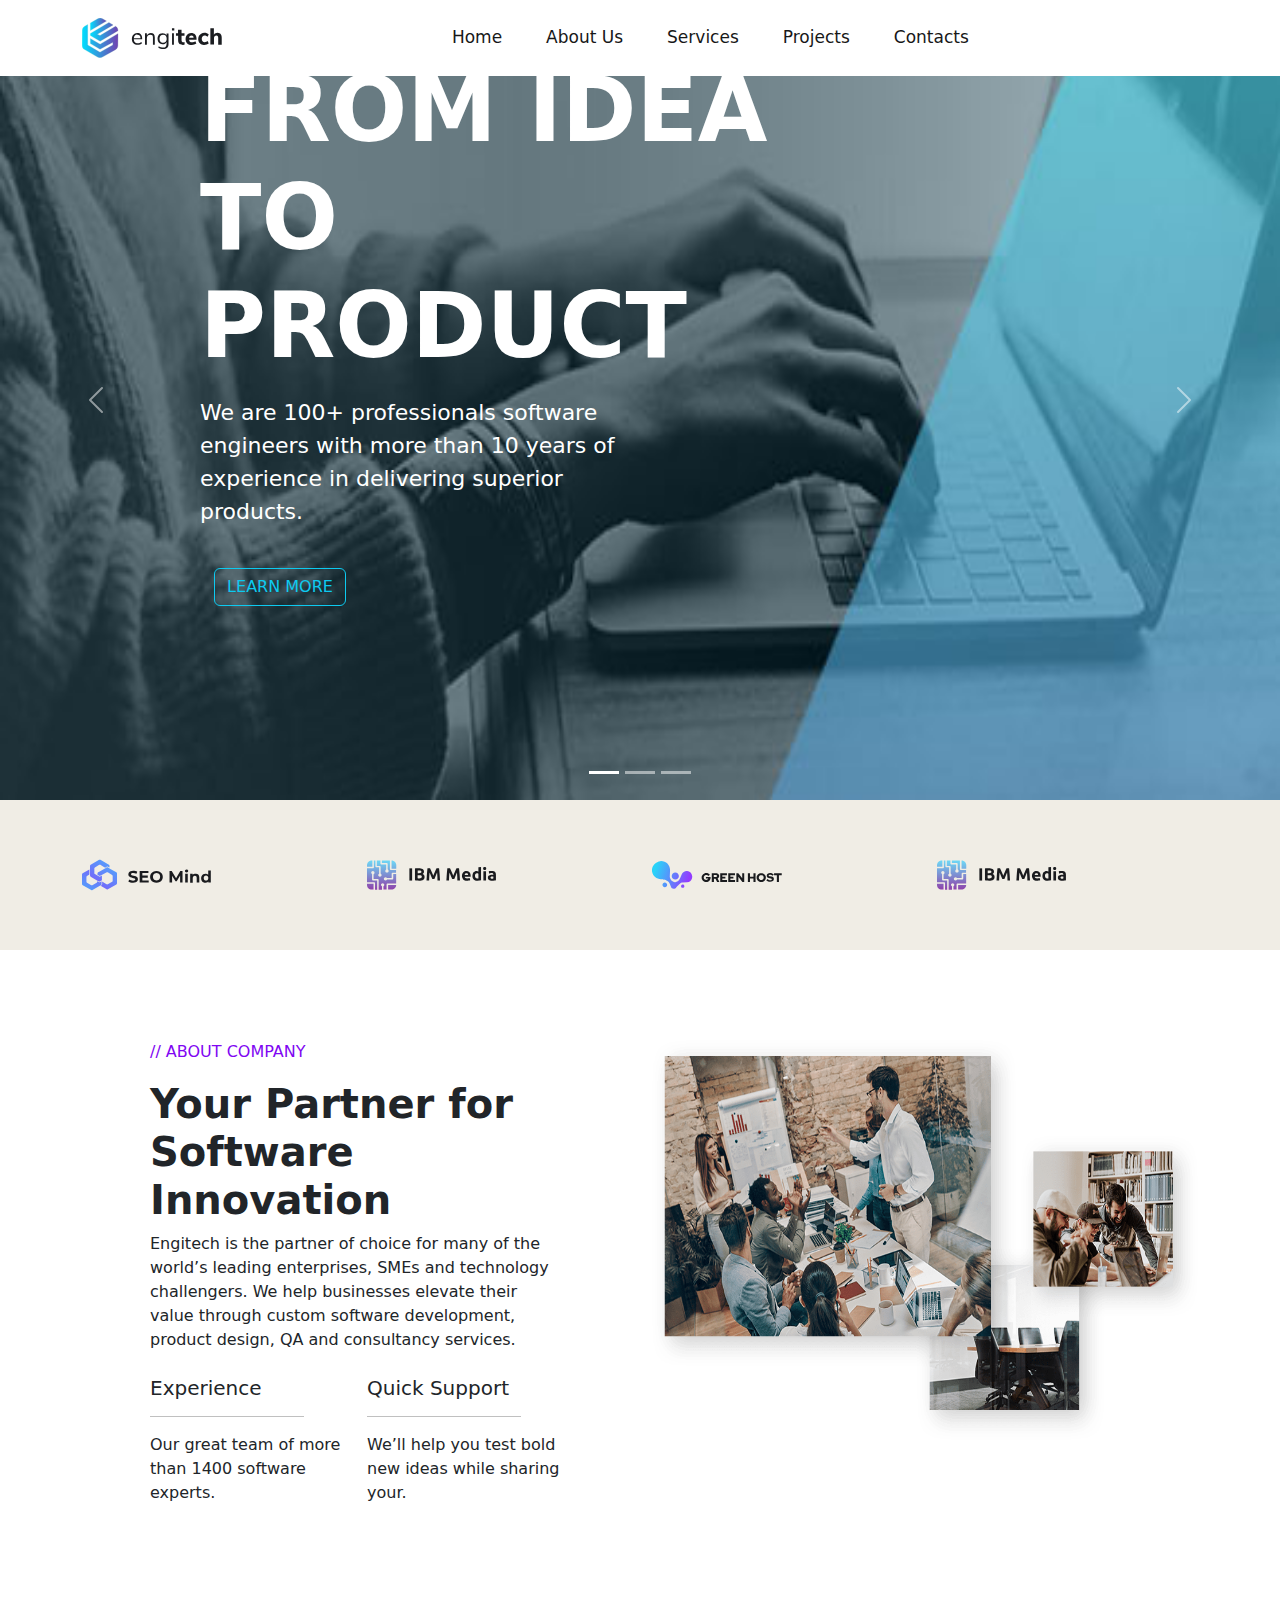
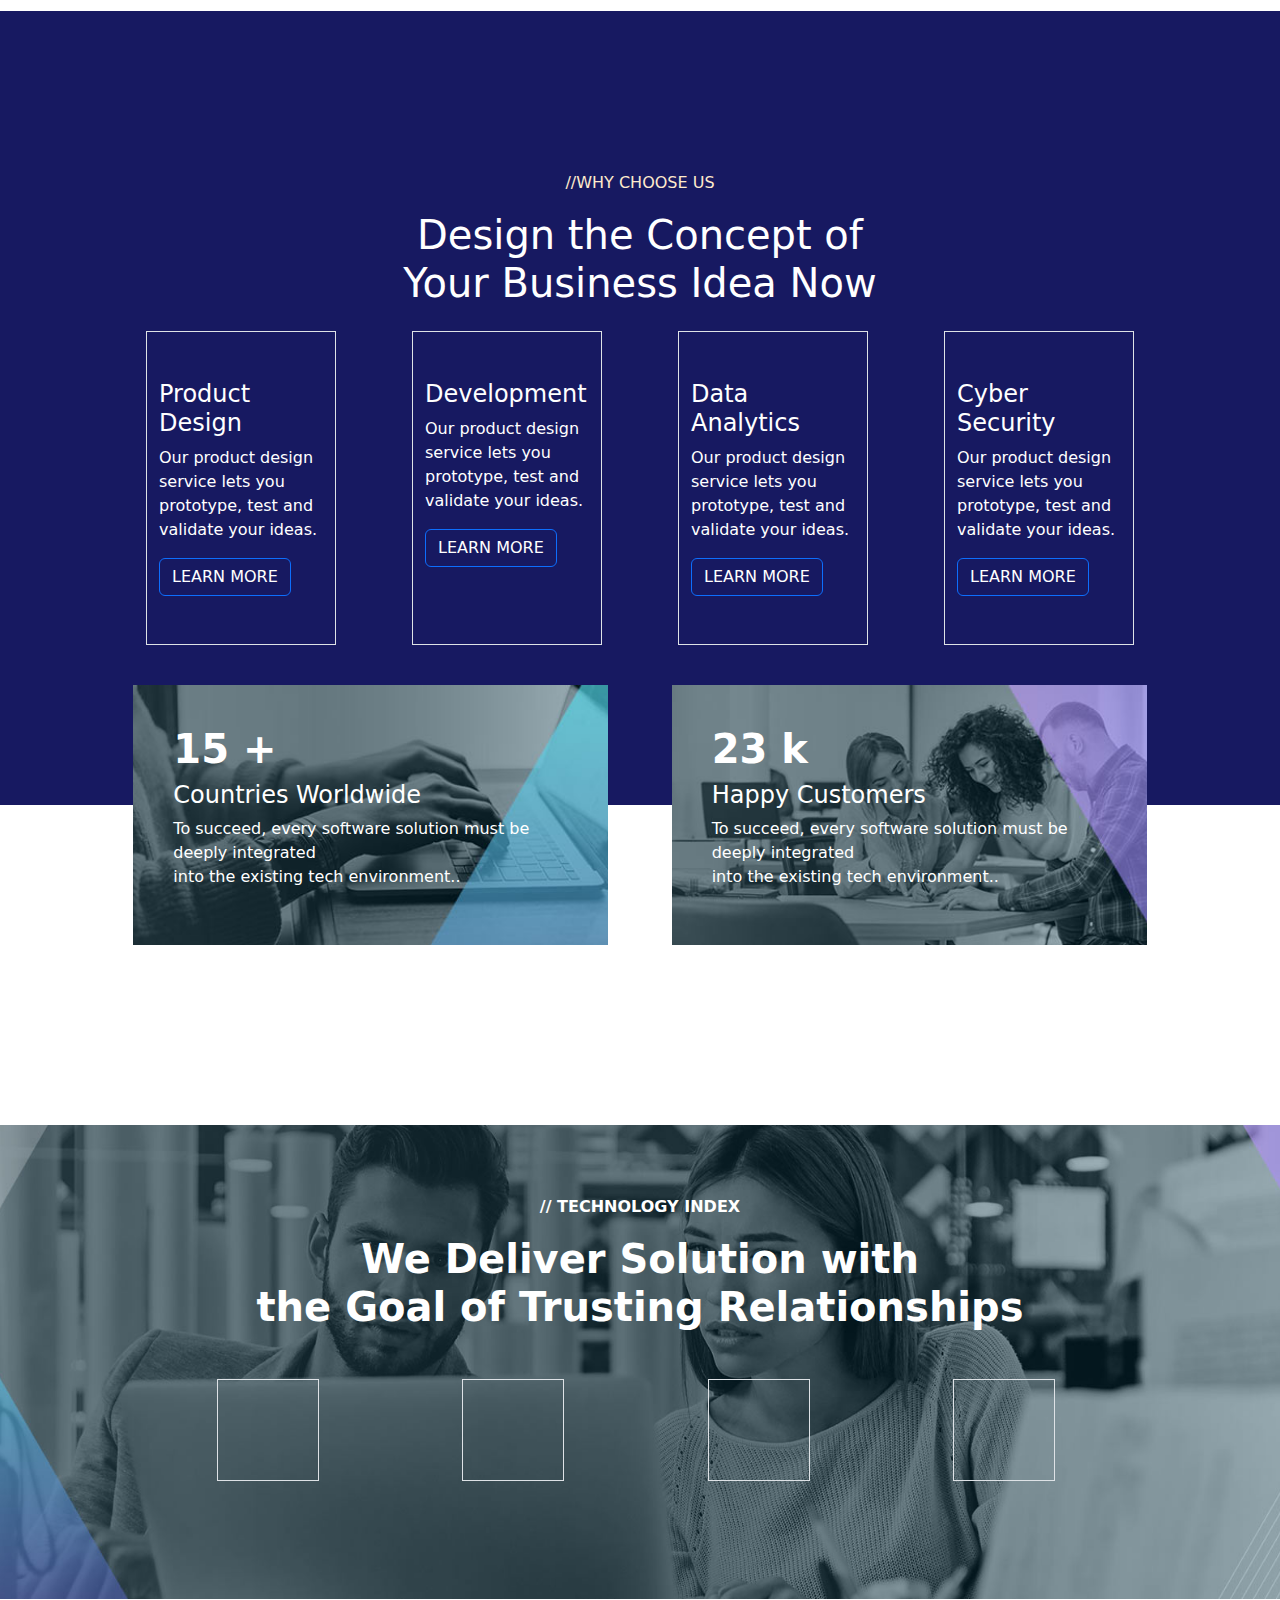
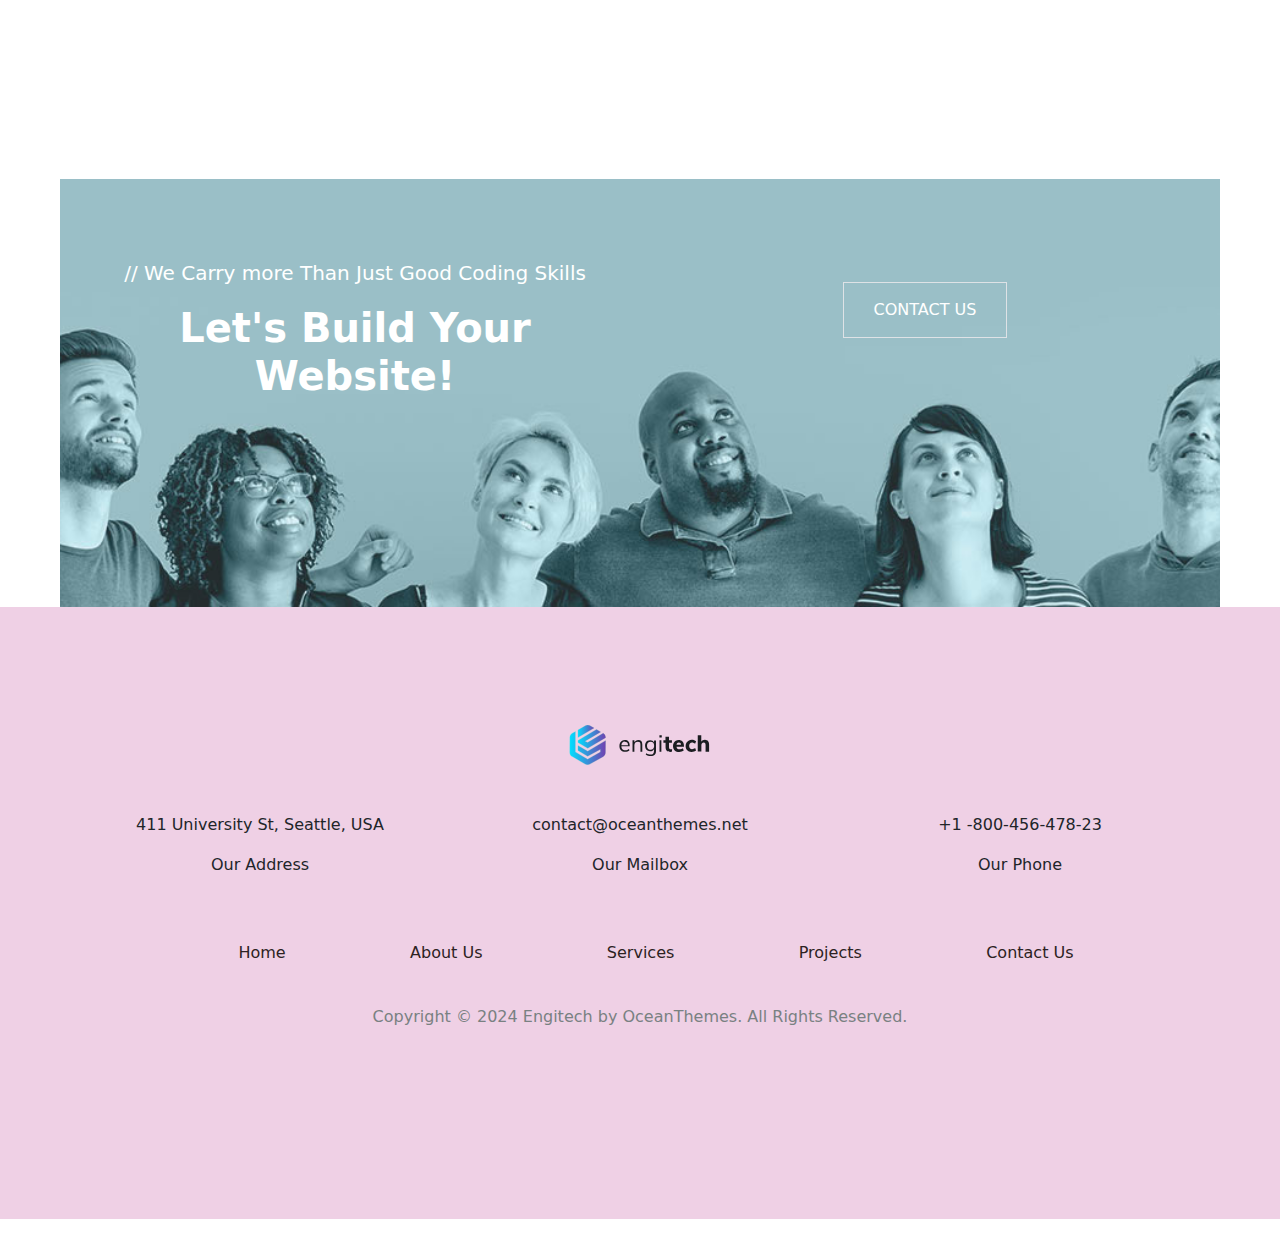
<file: index.html>
<!DOCTYPE html>
<html lang="en">

<head>
    <title>Bootstrap Example</title>
    <meta charset="utf-8">
    <meta name="viewport" content="width=device-width, initial-scale=1">
    <link href="https://cdn.jsdelivr.net/npm/bootstrap@5.3.3/dist/css/bootstrap.min.css" rel="stylesheet">
    <script src="https://cdn.jsdelivr.net/npm/bootstrap@5.3.3/dist/js/bootstrap.bundle.min.js"></script>
    <link rel="stylesheet" href="styles.css">
    <link rel="stylesheet" href="https://cdnjs.cloudflare.com/ajax/libs/font-awesome/6.6.0/css/all.min.css"
        integrity="sha512-Kc323vGBEqzTmouAECnVceyQqyqdsSiqLQISBL29aUW4U/M7pSPA/gEUZQqv1cwx4OnYxTxve5UMg5GT6L4JJg=="
        crossorigin="anonymous" referrerpolicy="no-referrer" />
</head>

<body>

 

    <!--Header-->

    <header>
    
        <nav id="navbar-example2" class="navbar navbar-expand-lg bg-white navbar-white fixed-top">
            <div class="container">
                <a class="navbar-brand" href="about.html">
                    <img src="assets/logo_nav.svg" alt="" style="width: 100%; height: 40px;">
                </a>


                <button class="navbar-toggler " type="button" data-bs-toggle="collapse"
                    data-bs-target="#collapsibleNavbar">
                    <span class="navbar-toggler-icon" style="color: black;"></span>
                </button>
                <div class="collapse navbar-collapse" id="collapsibleNavbar">
                    <ul class="navbar-nav mx-auto">
                        <li class="nav-item">
                            <a class="nav-link active" href="index.html">Home</a>
                        </li>
                        <li class="nav-item">
                            <a class="nav-link" href="about.html">About Us</a>
                        </li>
                        <li class="nav-item">
                            <a class="nav-link" href="service.html">Services</a>
                        </li>
                        <li class="nav-item">
                            <a class="nav-link" href="projects.html">Projects</a>
                        </li>
                        <li class="nav-item">
                            <a class="nav-link" href="contact.html">Contacts</a>
                        </li>

                    </ul>
                </div>
                <div class="abticn" style="justify-content: space-evenly;">
                    <a href="about.html"> <i class="fa-solid fa-bag-shopping me-3 text-dark" style="font-size: 24px;"></i></a>
                    <a href="#"><i class="fa-solid fa-magnifying-glass  text-dark" style="font-size: 24px; "></i></a>
                    
                 </div>

            </div>
        </nav>

    </header>



    <!--Carsoul-->
    <section class="sect1" id="carsoul9">
        <div id="demo" class="carousel slide carousel-fade" data-bs-ride="carousel">

            <!-- Indicators/dots -->
            <div class="carousel-indicators">
                <button type="button" data-bs-target="#demo" data-bs-slide-to="0" class="active"></button>
                <button type="button" data-bs-target="#demo" data-bs-slide-to="1"></button>
                <button type="button" data-bs-target="#demo" data-bs-slide-to="2"></button>
            </div>

            <!-- The slideshow/carousel -->
            <div class="carousel-inner">
                <div class="carousel-item active">
                    <img src="assets/corsol1.jpg" alt="Los Angeles" class="d-block" style="width:100%">
                    <div class="carousel-caption">
                        <h1>FROM IDEA <br>TO PRODUCT</h1>
                        <p class="my-3">We are 100+ professionals software engineers with more than 10 years of
                            experience
                            in delivering superior products.</p>
                        <div style="margin-right:700px; width: 160px;">
                            <button type="button" class="btn btn-outline-info my-4"> <i
                                    class="fa-solid fa-arrow-right"></i> LEARN MORE</button>

                        </div>
                    </div>
                </div>
                <div class="carousel-item">
                    <img src="assets/corsol2.jpg" alt="Chicago" class="d-block" style="width:100%">
                    <div class="carousel-caption">
                        <h1>END TO END<br> DEVELOPMENT</h1>
                        <p class="my-3">We are 100+ professionals software engineers with more than 10 years of
                            experience
                            in delivering superior products.</p>
                        <div style="margin-right:700px; width: 160px;">
                            <button type="button" class="btn btn-outline-info my-4"> <i
                                    class="fa-solid fa-arrow-right"></i> LEARN MORE</button>
                        </div>
                    </div>
                </div>
                <div class="carousel-item">
                    <img src="assets/corsol1.jpg" alt="New York" class="d-block" style="width:100%">
                    <div class="carousel-caption">
                        <h1>SOFTWARE IT<br> OUTSOURCING</h1>
                        <p class="my-3">We are 100+ professionals software engineers with more than 10 years of
                            experience
                            in delivering superior products.</p>
                        <div style="margin-right:700px; width: 160px;">
                            <button type="button" class="btn btn-outline-info my-4"> <i
                                    class="fa-solid fa-arrow-right"></i> LEARN MORE</button>
                        </div>
                    </div>
                </div>
            </div>

            <!-- Left and right controls/icons -->
            <button class="carousel-control-prev" type="button" data-bs-target="#demo" data-bs-slide="prev">
                <span class="carousel-control-prev-icon"></span>
            </button>
            <button class="carousel-control-next" type="button" data-bs-target="#demo" data-bs-slide="next">
                <span class="carousel-control-next-icon"></span>
            </button>
        </div>

    </section>

    <!--sticky icons-->
    <div class="icons">
        <a href="https://themeforest.net/item/leadgen-multipurpose-marketing-landing-page-pack-with-page-builder/19245368?irgwc=1&clickid=Rz3VIp22mxyKR9GT3Nx1dzeKUkC2%3ArVfEzoDWc0&iradid=275988&irpid=1137309&iradtype=ONLINE_TRACKING_LINK&irmptype=mediapartner&mp_value1=&utm_campaign=af_impact_radius_1137309&utm_medium=affiliate&utm_source=impact_radius"
            target="_blank" class="e1"><img src="assets/side1.png" alt="" class="img1 img-fluid">Purchase theme </a>
        <a href="http://www.themezaa.com/html/leadgen/demo/index.html" target="_blank" class="e2"> <img
                src="assets/side2.png" alt="" class="img2 img-fluid">All templates</a>
    </div>


    <section class="sect2" id="content2">
        <div class="container">
            <div class="row">
                <div class="col-lg-3 col-md-3 col-sm-6">
                    <img src="assets/sect1.svg" alt="" style="width: 130px; height: 70px;">
                </div>
                <div class="col-lg-3 col-md-3 col-sm-6">
                    <img src="assets/1.2.svg" alt="" style="width: 130px; height: 70px;">
                </div>
                <div class="col-lg-3 col-md-3 col-sm-6">
                    <img src="assets/1.3.svg" alt="" style="width: 130px; height: 70px;">
                </div>
                <div class="col-lg-3 col-md-3 col-sm-6">
                    <img src="assets/1.2.svg" alt="" style="width: 130px; height: 70px;">
                </div>


            </div>
        </div>
    </section>

    <section class="sect3" id="content3">
        <div class="container">
            <div class="row">
                <div class="col-lg-6 col-md-12 col-sm-12 col-xs-12" id="r1">
                    <div class="row">
                        <div class="col-lg-12 col-md-12 col-sm-12 col-xs-12">
                            <p style="color: rgb(128, 6, 242);">// ABOUT COMPANY</p>
                            <h1 style="font-weight: bold;">Your Partner for <br>Software Innovation</h1>
                            <p>
                                Engitech is the partner of choice for many of the world’s leading enterprises, SMEs and
                                technology challengers. We help businesses elevate their value through custom software
                                development, product design, QA and consultancy services.
                            </p>
                        </div>
                    </div>
                    <div class="row">
                        <div class="col-lg-6 col-md-6 col-sm-12 col-xs-12">
                            <i class="fa-solid fa-gear my-2" style="font-size: 36px; color: rgb(128, 6, 242);"></i>
                            <h5 class="mt-2">Experience</h5>
                            <hr style="width: 80%; color: rgb(2, 2, 2);">
                            <p>Our great team of more than 1400 software experts.</p>
                        </div>
                        <div class="col-lg-6 col-md-6 col-sm-12 col-xs-12">
                            <i class="fa-solid fa-gear  my-2
                            " style="font-size: 36px; color: rgb(128, 6, 242);"></i>
                            <h5 class="mt-2">Quick Support</h5>
                            <hr style="width: 80%; color: rgb(2, 2, 2);">
                            <p>We’ll help you test bold new ideas while sharing your.</p>
                        </div>
                    </div>
                </div>

                <div class="col-lg-6 col-md-12 col-sm-12 col-xs-12">
                    <img src="assets/sect2.png" alt="" style="width: 100%; height: 400px;">
                </div>
            </div>
        </div>
        </div>

    </section>

    <section class="sect4" id="content4">
        <div class="container">
            <div class="row text-center">
                <div class="col-lg-12 col-md-12 col-sm-12">
                    <p style="color: blanchedalmond;">//WHY CHOOSE US</p>
                    <h1 class="text-white mb-4" id="p1">Design the Concept
                        of Your Business Idea Now</h1>

                </div>
            </div>
            <div class="row" style="justify-content: center; justify-content: space-evenly;">
                <div class="col-lg-2 col-md-12 col-sm-12 border py-5 c1">
                    <h4 class="text-white">Product Design</h4>
                    <p class="text-white">Our product design service lets you prototype, test and validate your ideas.
                    </p>
                    <button type="button" class="btn btn-outline-primary text-white"> LEARN MORE <i
                            class="fa-solid fa-arrow-right"></i></button><br>
                          
                       

                </div>

                <div class="col-lg-2 col-md-12 col-sm-12 border py-5 c1">
                    <h4 class="text-white">Development</h4>
                    <p class="text-white">Our product design service lets you prototype, test and validate your ideas.
                    </p>
                    <button type="button" class="btn btn-outline-primary text-white"> LEARN MORE <i
                            class="fa-solid fa-arrow-right"></i></button><br>
                </div>
                <div class="col-lg-2 col-md-12 col-sm-12 border py-5 c1">
                    <h4 class="text-white">Data Analytics</h4>
                    <p class="text-white">Our product design service lets you prototype, test and validate your ideas.
                    </p>
                    <button type="button" class="btn btn-outline-primary text-white"> LEARN MORE <i
                            class="fa-solid fa-arrow-right"></i></button><br>
                </div>
                <div class="col-lg-2 col-md-12 col-sm-12 border py-5 c1">
                    <h4 class="text-white">Cyber Security</h4>
                    <p class="text-white">Our product design service lets you prototype, test and validate your ideas.
                    </p>
                    <button type="button" class="btn btn-outline-primary text-white"> LEARN MORE <i
                            class="fa-solid fa-arrow-right"></i></button><br>
                </div>
            </div>
        </div>

        </div>

    </section>

    <section class="er" style="margin-bottom: 20px;">
        <div class="container">
            <div class="row mt-5 mt-lg-0" style="justify-content: space-evenly;">
                <div class="col-lg-5 col-md-5 col-sm-12" style="background: url(assets/3.1.jpg); background-position: center; 
                background-repeat: no-repeat; 
                background-size: cover; 
                padding: 40px 40px; margin-top: -120px;" id="top1">
                    <h1 style="color: white; font-weight: bold;">15 +</h1>
                    <h4 style="color: white;">Countries Worldwide</h4>
                    <p style="color: white; ">To succeed, every software solution must be deeply integrated <br>into the
                        existing tech environment..</p>
                </div>

                <div class="col-lg-5 col-md-5 col-sm-12" style="background: url(assets/3.2.jpg); background-position: center; 
                background-repeat: no-repeat; 
                background-size: cover; 
                padding: 40px 40px; margin-top: -120px;">
                    <h1 style="color: white; font-weight: bold;">23 k</h1>
                    <h4 style="color: white;">Happy Customers</h4>
                    <p style="color: white; ">To succeed, every software solution must be deeply integrated <br>into the
                        existing tech environment..</p>
                </div>

            </div>
        </div>
    </section>

    <section class="imgarea" id="i1" style="background: url(assets/imgarea.jpg);  background-position: center; 
    background-repeat: no-repeat; 
    background-size: cover; 
    padding: 70px 30px; margin: 180px 0px;">
        <div class="container">
            <div class="row">

                <div class="col-lg-12 col-md-12 col-sm-12 text-center">
                    <p style="color:white; font-weight: bold; text-transform: uppercase;">// TECHNOLOGY INDEX</p>
                    <h1 style="color: white; font-weight: bold;">We Deliver Solution with<br>
                        the Goal of Trusting Relationships</h1>

                    <div style="display: flex; flex-direction: row; justify-content: space-evenly;"
                        class="my-5 mx-auto">
                        <i class="fa-regular fa-file-pdf border me-2 " id="bbt"></i>
                        <i class="fa-brands fa-react border me-2" id="bbt"></i>
                        <i class="fa-brands fa-node-js border me-2" id="bbt"></i>
                        <i class="fa-brands fa-css3 border me-2 " id="bbt"></i>


                    </div>


                </div>
            </div>
        </div>
    </section>

    <section class="sect5" id="content5" style="margin: 60px;">
        <div class="container">
            <div class="row" style="margin-top: -120px; ">
                <div class="col-lg-6 col-md-6 col-sm-12 text-center">
                    <p style="color: white; font-size: 20px;">// We Carry more Than Just Good Coding Skills</p>
                    <h1 class="text-white" style="font-weight: 700;"> Let's Build Your Website!</h1>
                </div>
                <div class="col-lg-6  col-md-6 col-sm-12 text-center py-4">
                    <a href="contact.html">
                    <button type="button" class="btn btn-outline-primary text-white border" style="border-radius: 0px; padding: 15px 30px; font-weight: b;">CONTACT US</button></a>
                </div>
            </div>
        </div>
    </section>





    <section class="sect6" id="content6" style="background-color: rgb(239, 208, 229); padding: 70px 0px; margin-top: -60px;">
        <div class="container">
            <div class="row">
                <div class="col-lg-12 col-md-12 col-sm-12 my-5">
                    <img src="assets/logo_nav.svg" alt="" style="width: 100%; height: 40px;">
                </div>
            </div>
            <div class="row text-center mb-5">
                <div class="col-lg-4">
                    <i class="fa-solid fa-location-dot mb-3" style="font-size: 35px; color: brown;"></i>
                    <p>411 University St, Seattle, USA</p>
                    <p>Our Address</p>
                </div>
                <div class="col-lg-4">
                    <i class="fa-regular fa-envelope  mb-3" style="font-size: 35px; color: rgb(165, 155, 42);"></i>
                    <p>contact@oceanthemes.net</p>
                    <p>Our Mailbox</p>
                </div>
                <div class="col-lg-4">
                    <i class="fa-solid fa-phone-volume  mb-3" style="font-size: 35px; color: rgb(100, 93, 93);"></i>
                    <p>+1 -800-456-478-23</p>
                    <p>Our Phone</p>
                </div>
            </div>
            <div class="row">
                <div class="col-lg-12 col-md-12 col-sm-6 col-xs-6">
                    <ul class="links"
                        style="list-style: none; display: flex; flex-direction: row; justify-content: space-evenly;">
                        <li><a href="index.html" style="text-decoration: none; color: rgb(44, 34, 34);">Home</a></li>
                        <li><a href="about.html" style="text-decoration: none; color: rgb(44, 34, 34);">About Us</a>
                        </li>
                        <li><a href="service.html" style="text-decoration: none; color: rgb(44, 34, 34);">Services</a>
                        </li>
                        <li><a href="projects.html" style="text-decoration: none; color: rgb(44, 34, 34);">Projects</a>
                        </li>
                        <li><a href="contact.html" style="text-decoration: none; color: rgb(44, 34, 34);">Contact Us</a>
                        </li>
                    </ul>
                </div>
            </div>
            <div class="row">
                <div class="col-lg-12 col-md-12 col-sm 12 text-center my-4">
                    <p style="color: rgb(121, 129, 130);">Copyright © 2024 Engitech by OceanThemes. All Rights Reserved.
                    </p>
                </div>
            </div>
            <div class="row">
                <div class="col-lg-12 col-md-12 col-sm-12 col-xs-12">
                    <div class="social pb-2 text-center">
                        <a href="#" class="facebook me-4" style="text-decoration: none;">
                            <i class="fa-brands fa-facebook-f"></i>
                        </a>
                        <a href="#" class="twitter me-4" style="text-decoration: none; color: rgb(71, 76, 76)">
                            <i class="fa-brands fa-x-twitter"></i>
                        </a>
                        <a href="#" class="linkdin me-4" style="text-decoration: none;">
                            <i class="fa-brands fa-linkedin-in"></i>
                            </i>
                        </a>
                        <a href="#" class="instagram me-4" style="text-decoration: none; color: rgb(234, 161, 24)"">
                            <i class=" fa-brands fa-instagram"></i>

                    </div>
                </div>
            </div>
    </section>



</body>

</html>
</file>
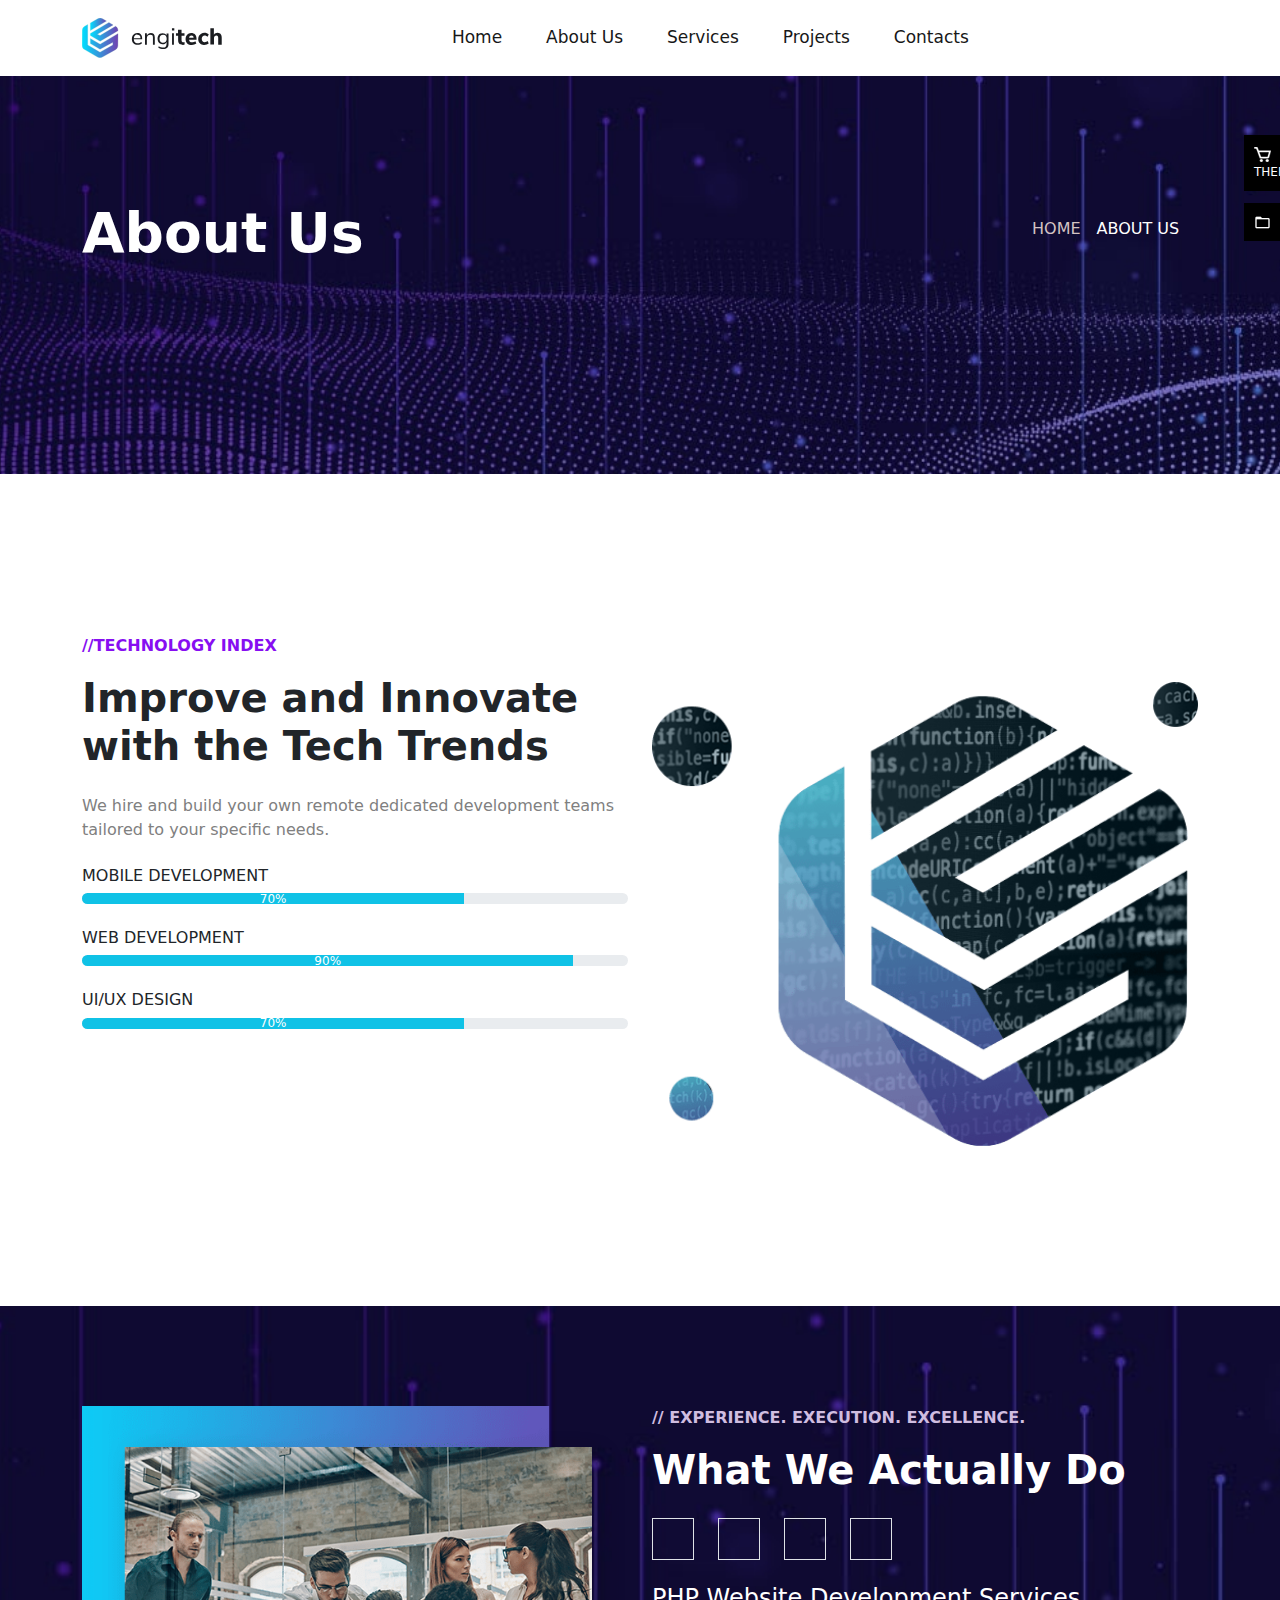
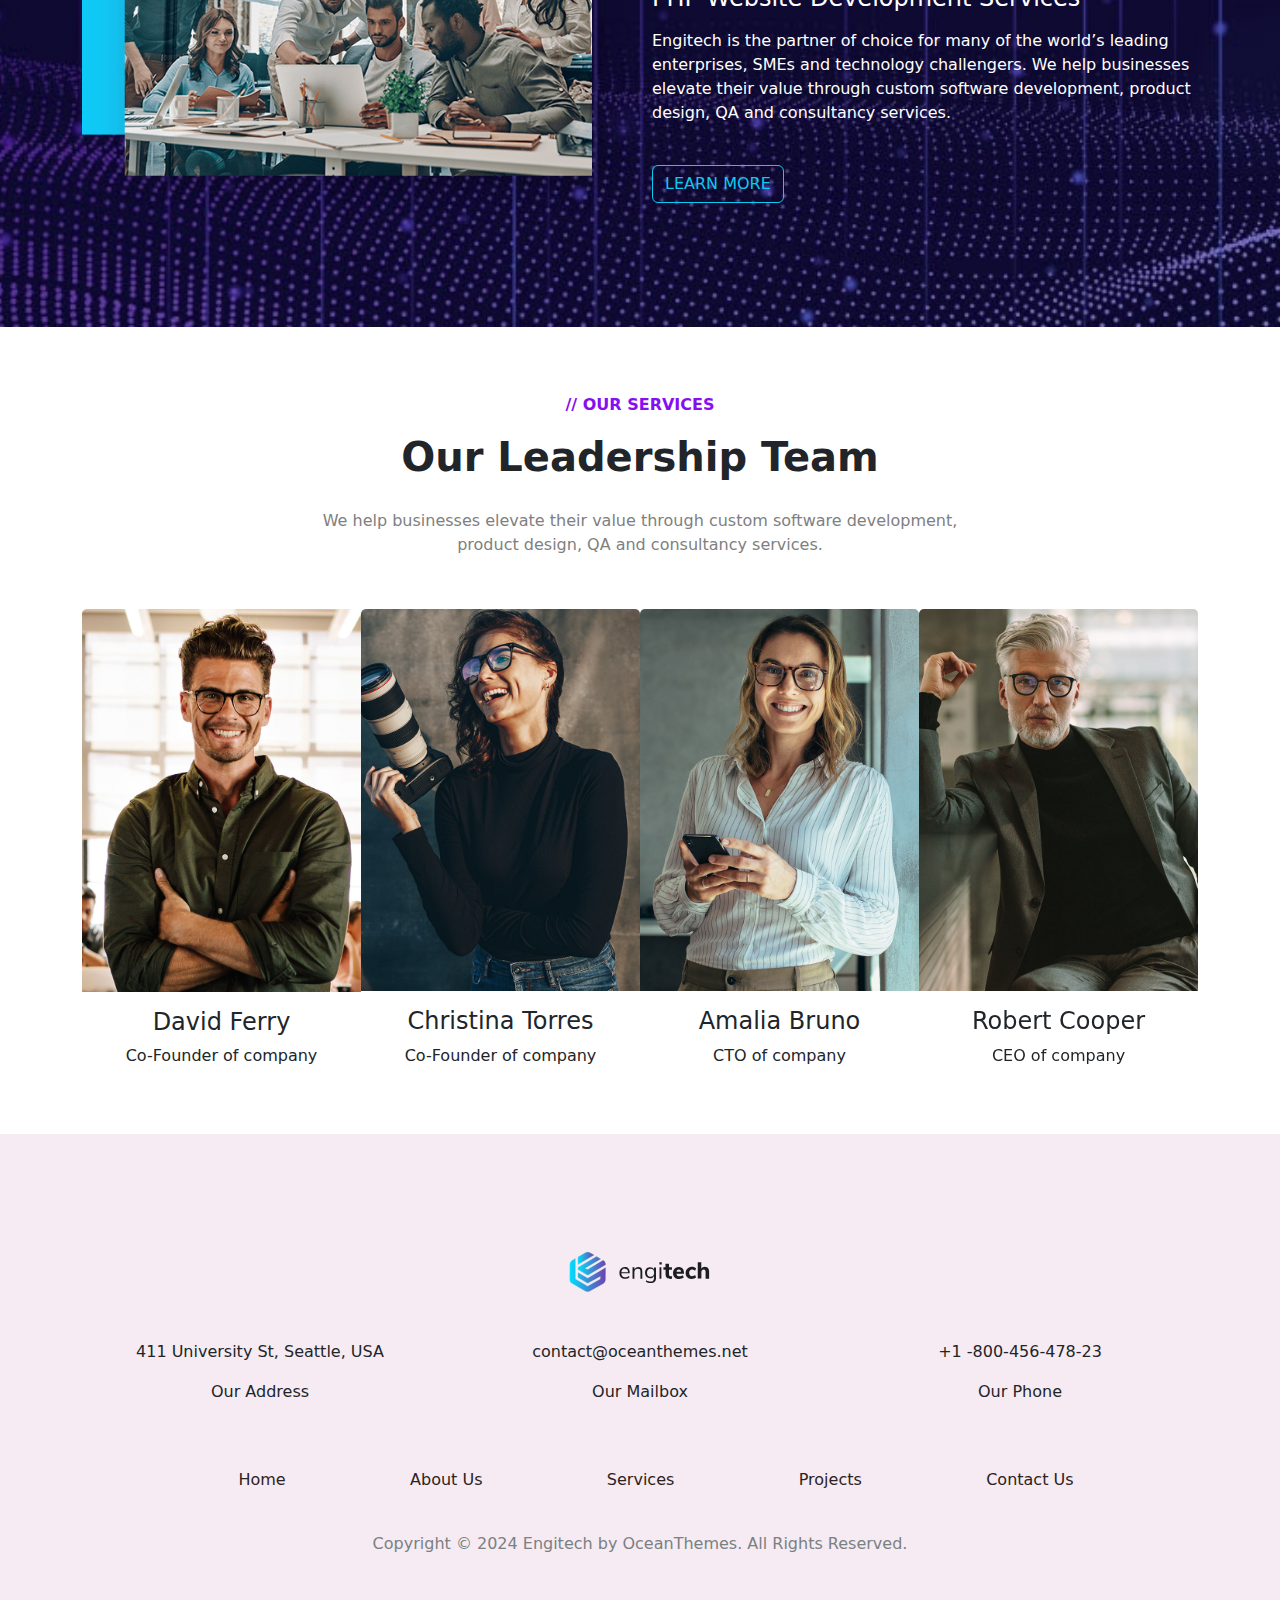
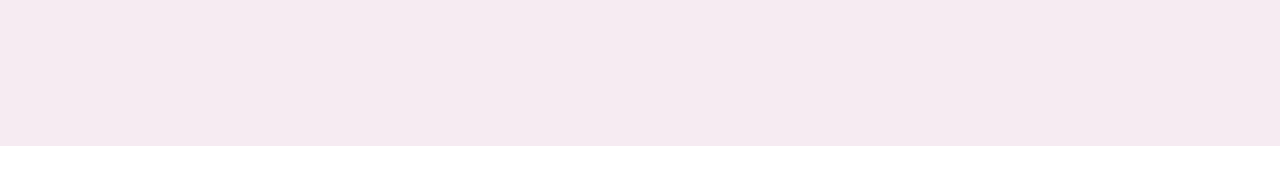
<file: about.html>
<!DOCTYPE html>
<html lang="en">

<head>
    <title>Bootstrap Example</title>
    <meta charset="utf-8">
    <meta name="viewport" content="width=device-width, initial-scale=1">
    <link href="https://cdn.jsdelivr.net/npm/bootstrap@5.3.3/dist/css/bootstrap.min.css" rel="stylesheet">
    <script src="https://cdn.jsdelivr.net/npm/bootstrap@5.3.3/dist/js/bootstrap.bundle.min.js"></script>
    <link rel="stylesheet" href="styles.css">
    <link rel="stylesheet" href="https://cdnjs.cloudflare.com/ajax/libs/font-awesome/6.6.0/css/all.min.css"
        integrity="sha512-Kc323vGBEqzTmouAECnVceyQqyqdsSiqLQISBL29aUW4U/M7pSPA/gEUZQqv1cwx4OnYxTxve5UMg5GT6L4JJg=="
        crossorigin="anonymous" referrerpolicy="no-referrer" />
</head>

<body>
    <!--Header-->
    <header>
        <nav id="navbar-example2" class="navbar navbar-expand-lg bg-white navbar-white fixed-top">
            <div class="container">
                <a class="navbar-brand" href="about.html">
                    <img src="assets/logo_nav.svg" alt="" style="width: 100%; height: 40px;">
                </a>


                <button class="navbar-toggler" type="button" data-bs-toggle="collapse"
                    data-bs-target="#collapsibleNavbar" id="abttoggle">
                    <span class="navbar-toggler-icon" style="color: black;"></span>
                </button>
                <div class="collapse navbar-collapse" id="collapsibleNavbar">
                    <ul class="navbar-nav mx-auto">
                        <li class="nav-item">
                            <a class="nav-link active" href="index.html">Home</a>
                        </li>
                        <li class="nav-item">
                            <a class="nav-link" href="about.html">About Us</a>
                        </li>
                        <li class="nav-item">
                            <a class="nav-link" href="service.html">Services</a>
                        </li>
                        <li class="nav-item">
                            <a class="nav-link" href="projects.html">Projects</a>
                        </li>
                        <li class="nav-item">
                            <a class="nav-link" href="contact.html">Contacts</a>
                        </li>

                    </ul>
                </div>
           
                <div class="abticn" style="justify-content: space-evenly;">
                   <a href="about.html"> <i class="fa-solid fa-bag-shopping me-3 text-dark" style="font-size: 24px;"></i></a>
                   <a href="#"><i class="fa-solid fa-magnifying-glass  text-dark" style="font-size: 24px; "></i></a>
                   
                </div>

            </div>
        </nav>

    </header>

    <!--sticky icons-->
    <div class="icons">
        <a href="https://themeforest.net/item/leadgen-multipurpose-marketing-landing-page-pack-with-page-builder/19245368?irgwc=1&clickid=Rz3VIp22mxyKR9GT3Nx1dzeKUkC2%3ArVfEzoDWc0&iradid=275988&irpid=1137309&iradtype=ONLINE_TRACKING_LINK&irmptype=mediapartner&mp_value1=&utm_campaign=af_impact_radius_1137309&utm_medium=affiliate&utm_source=impact_radius"
            target="_blank" class="e1"><img src="assets/side1.png" alt="" class="img1 img-fluid">Purchase theme </a>
        <a href="http://www.themezaa.com/html/leadgen/demo/index.html" target="_blank" class="e2"> <img
                src="assets/side2.png" alt="" class="img2 img-fluid">All templates</a>
    </div>

    <section class="abt1" id="a1" style=" background: url(assets/contact_bg.jpg); background-position: center; 
    background-repeat: no-repeat; 
    background-size: cover; padding: 200px 0px;">
        <div class="container">
            <div class="row">
                <div class="col-lg-10 col-md-10 col-sm-10">
                    <h1 style="color: white; font-size: 55px; font-weight: 700;">About Us</h1>
                </div>
                <div class="col-lg-2 col-md-2 col-sm-2 align-self-center">
                    <div style="display: flex; flex-direction: row;">
                        <a href="index.html" style="color: rgb(212, 195, 195); text-decoration: none;" id="h1">HOME</a>
                        <i class="fa-solid fa-caret-right mx-2"
                            style="color: rgb(21, 224, 224); font-size: 23px; font-weight: 700;"></i>
                        <P style="color: white;">ABOUT US</P>
                    </div>
                </div>
            </div>
        </div>
    </section>

    <section class="abt2" id="a2" style="padding: 160px 0px;">
        <div class="container">
            <div class="row">
                <div class="col-lg-6 col-md-12 col-sm-12">
                    <p style="color: rgb(135, 14, 241); font-weight: bold;">//TECHNOLOGY INDEX</p>
                    <h1 style="font-weight: bold;">Improve and Innovate<br>
                        with the Tech Trends</h1>
                    <p class="my-4" style="color: gray;">We hire and build your own remote dedicated development teams
                        tailored to your specific needs.</p>

                    <h6>MOBILE DEVELOPMENT</h6>
                    <div class="progress" style="height: 11px;">
                        <div class="progress-bar" style="width:70%; background-color: rgb(16, 194, 230); ">70%</div>
                    </div>
                    <div class="my-4">
                        <h6>WEB DEVELOPMENT</h6>
                        <div class="progress" style="height: 11px;">
                            <div class="progress-bar" style="width:90%; background-color: rgb(16, 194, 230); ">90%</div>
                        </div>
                    </div>
                    <h6>UI/UX DESIGN</h6>
                    <div class="progress" style="height: 11px;">
                        <div class="progress-bar" style="width:70%; background-color: rgb(16, 194, 230); ">70%</div>
                    </div>
                </div>
                <div class="col-lg-6 col-md-12 col-sm-12 pt-5">
                    <img src="assets/progressabout.png" alt="" style="width: 100%;">
                </div>
            </div>
        </div>
    </section>

    <section class="abt3" id="a3">
        <div class="container">
            <div class="row">
                <div class="col-lg-6 col-md-12 col-sm-12">
                    <img src="assets/abt.png" alt="" style="width: 100%;">
                </div>
                <div class="col-lg-6 col-md-12 col-sm-12">
                    <p style="color: rgb(208, 189, 224); font-weight: bold; text-transform: uppercase;">// Experience.
                        Execution. Excellence.</p>
                    <h1 style="color: white; font-weight: bold;">What We Actually Do</h1>
                    <div style="display: flex; flex-direction: row;" class="my-4">
                        <i class="fa-regular fa-file-pdf border me-4" id="abt"></i>
                        <i class="fa-brands fa-react border me-4" id="abt"></i>
                        <i class="fa-brands fa-node-js border me-4" id="abt"></i>
                        <i class="fa-brands fa-css3 border" id="abt"></i>
                    </div>
                    <h4 class="mb-3" style="color: white;">PHP Website Development Services</h4>
                    <p style="color: white;">Engitech is the partner of choice for many of the world’s leading enterprises, SMEs and
                        technology challengers. We help businesses elevate their value through custom software
                        development, product design, QA and consultancy services.</p>
                        <button type="button" class="btn btn-outline-info my-4"> <i class="fa-solid fa-arrow-right"></i>  LEARN MORE</button>
                        
                </div>
            </div>
        </div>
    </section>

    <section class="abt4" id="a4" style="padding: 50px 0px;">
        <div class="container">
            <div class="row">
                <div class="col-lg-12 col-md-12 col-sm-12 my-3 text-center">
                    <p style="color: rgb(135, 14, 241); font-weight: bold;">// OUR SERVICES</p>
                    <h1 style="font-weight: bold;">Our Leadership Team</h1>
                    <p style="color: gray; padding: 20px;">We help businesses elevate their value through custom
                        software development,<br>
                        product design, QA and consultancy services.</p>
                </div>
            </div>
            <div class="row  gx-0">
                <div class="col-lg-3 col-md-6 col-sm-12">
                    <div class="card border-0">
                        <img class="card-img-top" src="assets/abt1.jpg" alt="Card image" style="width:100%">
                        <div class="card-body text-center">
                            <h4 class="card-title">David Ferry</h4>
                            <p class="card-text">Co-Founder of company</p>

                        </div>
                    </div>
                </div>
                <div class="col-lg-3 col-md-6 col-sm-12">
                    <div class="card border-0">
                        <img class="card-img-top" src="assets/abt2.jpg" alt="Card image" style="width:100%">
                        <div class="card-body text-center">
                            <h4 class="card-title">Christina Torres</h4>
                            <p class="card-text">Co-Founder of company</p>

                        </div>
                    </div>
                </div>
                <div class="col-lg-3 col-md-6 col-sm-12">
                    <div class="card border-0">
                        <img class="card-img-top" src="assets/abt3.jpg" alt="Card image" style="width:100%">
                        <div class="card-body text-center">
                            <h4 class="card-title">Amalia Bruno</h4>
                            <p class="card-text">CTO of company</p>

                        </div>
                    </div>
                </div>
                <div class="col-lg-3 col-md-6 col-sm-12">
                    <div class="card border-0">
                        <img class="card-img-top" src="assets/abt4.jpg" alt="Card image" style="width:100%">
                        <div class="card-body text-center">
                            <h4 class="card-title">Robert Cooper</h4>
                            <p class="card-text">CEO of company</p>

                        </div>
                    </div>
                </div>
            </div>
        </div>
    </section>



    <!--footer-->
    <section class="sect6" id="content6" style="background-color: rgb(246, 235, 242); padding: 70px 0px;">
        <div class="container">
            <div class="row">
                <div class="col-lg-12 col-md-12 col-sm-12 my-5">
                    <img src="assets/logo_nav.svg" alt="" style="width: 100%; height: 40px;">
                </div>
            </div>
            <div class="row text-center mb-5">
                <div class="col-lg-4">
                    <i class="fa-solid fa-location-dot mb-3" style="font-size: 35px; color: brown;"></i>
                    <p>411 University St, Seattle, USA</p>
                    <p>Our Address</p>
                </div>
                <div class="col-lg-4">
                    <i class="fa-regular fa-envelope  mb-3" style="font-size: 35px; color: rgb(165, 155, 42);"></i>
                    <p>contact@oceanthemes.net</p>
                    <p>Our Mailbox</p>
                </div>
                <div class="col-lg-4">
                    <i class="fa-solid fa-phone-volume  mb-3" style="font-size: 35px; color: rgb(100, 93, 93);"></i>
                    <p>+1 -800-456-478-23</p>
                    <p>Our Phone</p>
                </div>
            </div>
            <div class="row">
                <div class="col-lg-12 col-md-12 col-sm-6 col-xs-6">
                    <ul class="links"
                        style="list-style: none; display: flex; flex-direction: row; justify-content: space-evenly;">
                        <li><a href="index.html" style="text-decoration: none; color: rgb(44, 34, 34);">Home</a></li>
                        <li><a href="about.html" style="text-decoration: none; color: rgb(44, 34, 34);">About Us</a></li>
                        <li><a href="service.html" style="text-decoration: none; color: rgb(44, 34, 34);">Services</a></li>
                        <li><a href="projects.html" style="text-decoration: none; color: rgb(44, 34, 34);">Projects</a></li>
                        <li><a href="contact.html" style="text-decoration: none; color: rgb(44, 34, 34);">Contact Us</a></li>
                    </ul>
                </div>
            </div>
            <div class="row">
                <div class="col-lg-12 col-md-12 col-sm 12 text-center my-4">
                    <p style="color: rgb(121, 129, 130);">Copyright © 2024 Engitech by OceanThemes. All Rights Reserved.
                    </p>
                </div>
            </div>
            <div class="row">
                <div class="col-lg-12 col-md-12 col-sm-12 col-xs-12">
                    <div class="social pb-2 text-center">
                        <a href="#" class="facebook me-4" style="text-decoration: none;">
                            <i class="fa-brands fa-facebook-f"></i>
                        </a>
                        <a href="#" class="twitter me-4" style="text-decoration: none; color: rgb(71, 76, 76)">
                            <i class="fa-brands fa-x-twitter"></i>
                        </a>
                        <a href="#" class="linkdin me-4" style="text-decoration: none;">
                            <i class="fa-brands fa-linkedin-in"></i>
                            </i>
                        </a>
                        <a href="#" class="instagram me-4" style="text-decoration: none; color: rgb(234, 161, 24)"">
                            <i class=" fa-brands fa-instagram"></i>

                    </div>
                </div>
            </div>
    </section>


</body>

</html>
</file>
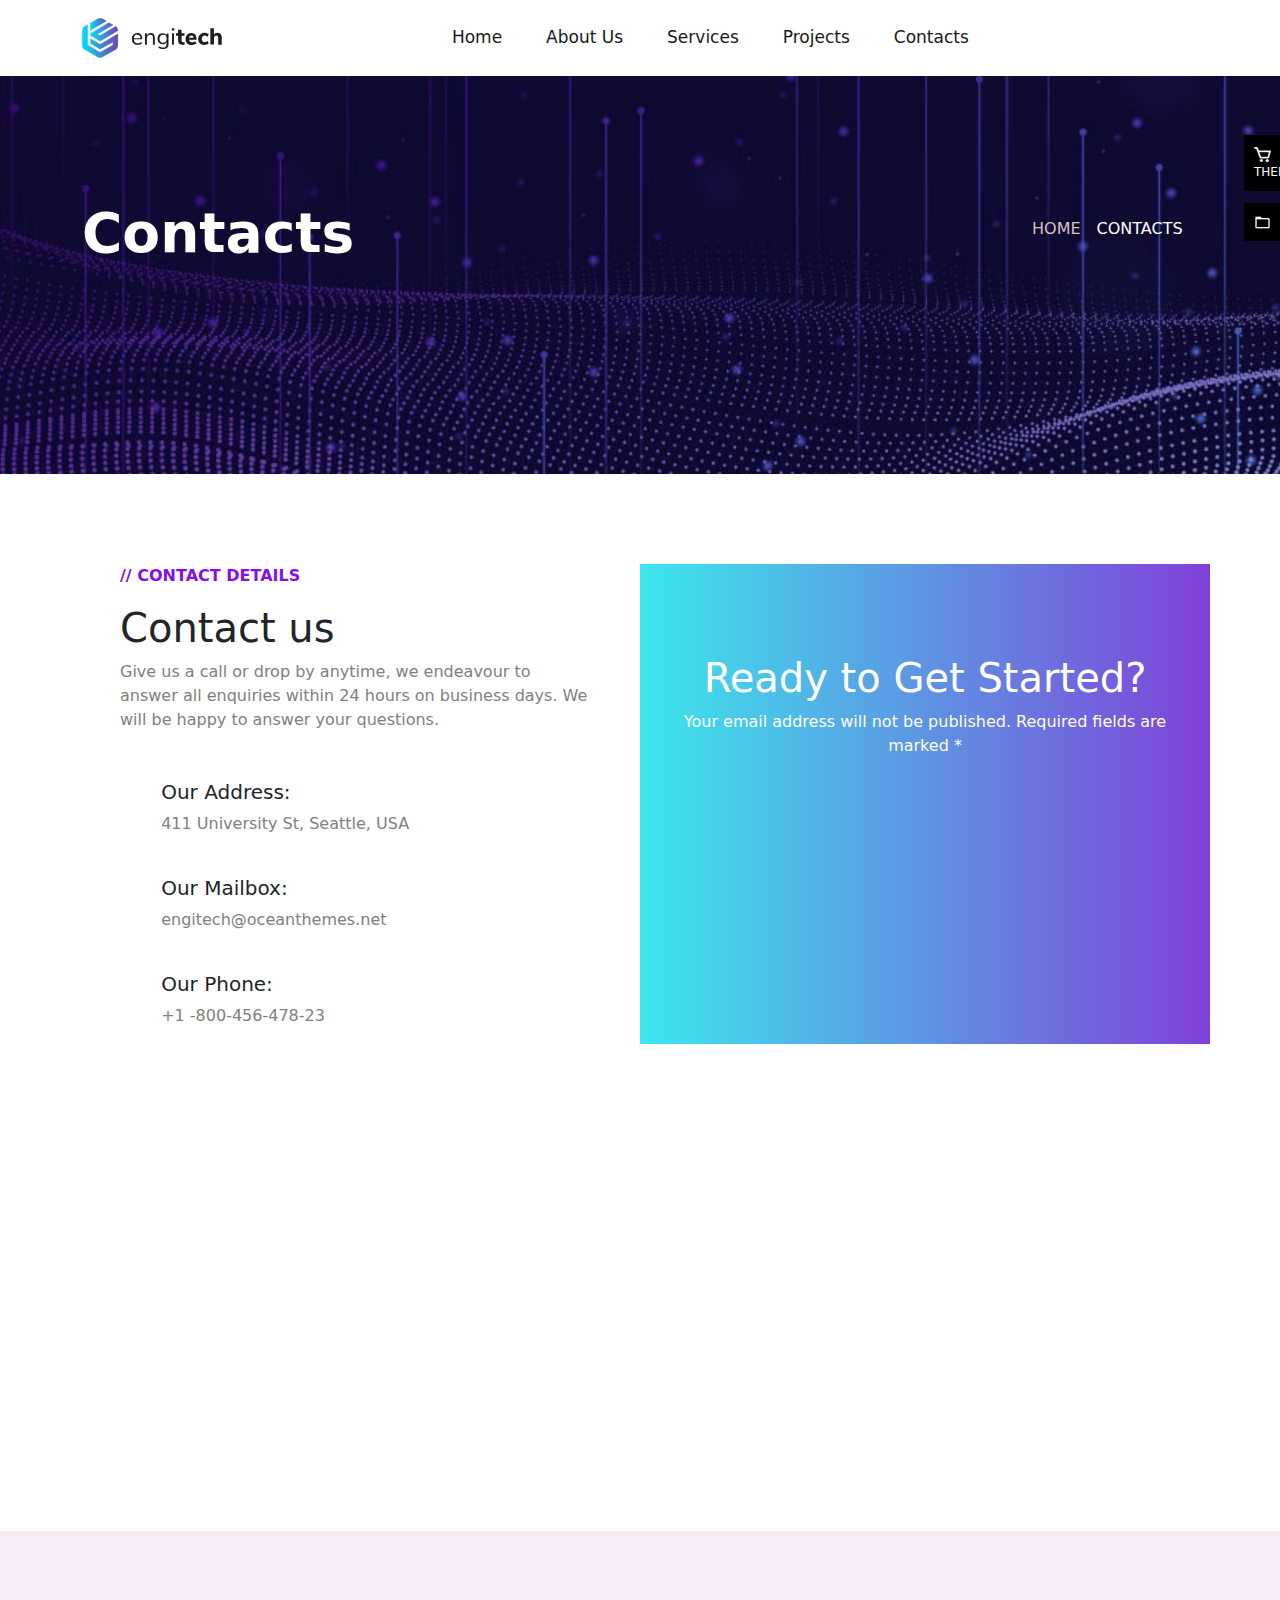
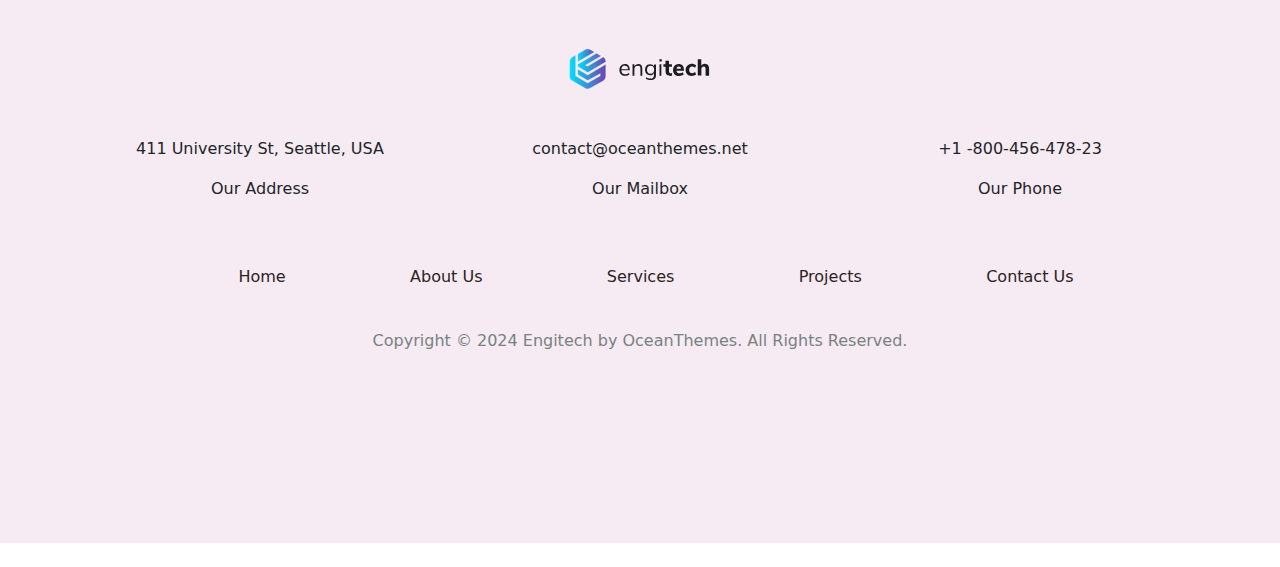
<file: contact.html>
<!DOCTYPE html>
<html lang="en">

<head>
    <title>Bootstrap Example</title>
    <meta charset="utf-8">
    <meta name="viewport" content="width=device-width, initial-scale=1">
    <link href="https://cdn.jsdelivr.net/npm/bootstrap@5.3.3/dist/css/bootstrap.min.css" rel="stylesheet">
    <script src="https://cdn.jsdelivr.net/npm/bootstrap@5.3.3/dist/js/bootstrap.bundle.min.js"></script>
    <link rel="stylesheet" href="styles.css">
    <link rel="stylesheet" href="https://cdnjs.cloudflare.com/ajax/libs/font-awesome/6.6.0/css/all.min.css"
        integrity="sha512-Kc323vGBEqzTmouAECnVceyQqyqdsSiqLQISBL29aUW4U/M7pSPA/gEUZQqv1cwx4OnYxTxve5UMg5GT6L4JJg=="
        crossorigin="anonymous" referrerpolicy="no-referrer" />
</head>

<body>
    <!--Header-->
    <header>
        <nav id="navbar-example2" class="navbar navbar-expand-lg bg-white navbar-white fixed-top">
            <div class="container">
                <a class="navbar-brand" href="about.html">
                    <img src="assets/logo_nav.svg" alt="" style="width: 100%; height: 40px;">
                </a>


                <button class="navbar-toggler " type="button" data-bs-toggle="collapse"
                    data-bs-target="#collapsibleNavbar">
                    <span class="navbar-toggler-icon" style="color: black;"></span>
                </button>
                <div class="collapse navbar-collapse" id="collapsibleNavbar">
                    <ul class="navbar-nav mx-auto">
                        <li class="nav-item">
                            <a class="nav-link active" href="index.html">Home</a>
                        </li>
                        <li class="nav-item">
                            <a class="nav-link" href="about.html">About Us</a>
                        </li>
                        <li class="nav-item">
                            <a class="nav-link" href="service.html">Services</a>
                        </li>
                        <li class="nav-item">
                            <a class="nav-link" href="projects.html">Projects</a>
                        </li>
                        <li class="nav-item">
                            <a class="nav-link" href="contact.html">Contacts</a>
                        </li>

                    </ul>
                </div>

                <div class="abticn" style="justify-content: space-evenly;">
                    <a href="about.html"> <i class="fa-solid fa-bag-shopping me-3 text-dark" style="font-size: 24px;"></i></a>
                    <a href="#"><i class="fa-solid fa-magnifying-glass  text-dark" style="font-size: 24px; "></i></a>
                    
                 </div>

            </div>
        </nav>

    </header>

    <!--sticky icons-->
    <div class="icons">
        <a href="https://themeforest.net/item/leadgen-multipurpose-marketing-landing-page-pack-with-page-builder/19245368?irgwc=1&clickid=Rz3VIp22mxyKR9GT3Nx1dzeKUkC2%3ArVfEzoDWc0&iradid=275988&irpid=1137309&iradtype=ONLINE_TRACKING_LINK&irmptype=mediapartner&mp_value1=&utm_campaign=af_impact_radius_1137309&utm_medium=affiliate&utm_source=impact_radius"
            target="_blank" class="e1"><img src="assets/side1.png" alt="" class="img1 img-fluid">Purchase theme </a>
        <a href="http://www.themezaa.com/html/leadgen/demo/index.html" target="_blank" class="e2"> <img
                src="assets/side2.png" alt="" class="img2 img-fluid">All templates</a>
    </div>

    <section class="cont1" id="c1" style=" background: url(assets/contact_bg.jpg); background-position: center; 
    background-repeat: no-repeat; 
    background-size: cover; padding: 200px 0px;">
        <div class="container">
            <div class="row">
                <div class="col-lg-10 col-md-10 col-sm-10">
                    <h1 style="color: white; font-size: 55px; font-weight: 700;">Contacts</h1>
                </div>
                <div class="col-lg-2 col-md-2 col-sm-2 align-self-center">
                    <div style="display: flex; flex-direction: row;">
                   <a href="index.html" style="color: rgb(212, 195, 195); text-decoration: none;" id="h1">HOME</a>
                    <i class="fa-solid fa-caret-right mx-2" style="color: rgb(21, 224, 224); font-size: 23px; font-weight: 700;"></i>
                    <P style="color: white;">CONTACTS</P>
                   </div>
                </div>
            </div>
        </div>
    </section>

    <section class="cont2" id="c2" style="margin: 90px 0px;">
        <div class="container">
            <div class="row">
                <div class="col-lg-6 col-md-6 col-sm-12 align-self-center" style="padding: 0px 50px;">
                    <div class="row">
                        <div class="col-ld-12 col-md-12 col-sm-12">
                            <p style="color: rgb(131, 14, 240); font-weight: 700;">// CONTACT DETAILS</p>
                            <h1 style="font-weight: 500px;">Contact us</h1>
                            <p class="mb-5" style="color: grey;">Give us a call or drop by anytime, we endeavour to answer all enquiries within 24 hours
                                on business days. We will be happy to answer your questions.</p>
                        </div>
                    </div>
                    <div class="row">
                        <div class="col-lg-12 col-md-12 col-sm-12 ">
                            <div class="row">
                                <div class="col-lg-1 col-md-1 col-sm-1">
                                    <i class="fa-solid fa-globe" style="font-size: 30px; color: rgb(111, 219, 219);"></i>
                                </div>
                                <div class="col-lg-11 col-md-11 col-sm-11">
                                    <h5>Our Address:</h5>
                                    <p style="color: grey;">411 University St, Seattle, USA</p>
                                </div>
                            </div>
                        </div>
                        <div class="col-lg-12 col-md-12 col-sm-12 my-4">
                            <div class="row">
                                <div class="col-lg-1 col-md-1 col-sm-1">
                                    <i class="fa-solid fa-envelope" style="font-size: 30px; color: rgb(111, 219, 219);"></i>
                                </div>
                                <div class="col-lg-11 col-md-11 col-sm-11">
                                    <h5>Our Mailbox:</h5>
                                    <p style="color: grey;">engitech@oceanthemes.net</p>
                                </div>
                            </div>
                        </div>
                        <div class="col-lg-12 col-md-12 col-sm-12">
                            <div class="row">
                                <div class="col-lg-1 col-md-1 col-sm-1">
                                    <i class="fa-solid fa-phone-volume" style="font-size: 30px; color: rgb(111, 219, 219);"></i>
                                </div>
                                <div class="col-lg-11 col-md-11 col-sm-11">
                                    <h5>Our Phone:</h5>
                                    <p style="color: grey;">+1 -800-456-478-23</p>
                                </div>
                            </div>
                        </div>
                    </div>
                </div>
                <div class="col-lg-6 col-md-6 col-sm-12" style=" background-image: linear-gradient(to right, rgb(60, 231, 237) , rgb(128, 65, 216)); padding: 90px 40px;">
                    <h1 style="font-weight: 500; color: white; text-align: center;">Ready to Get Started?</h1>
                    <p style="color: white; text-align: center;">Your email address will not be published. Required fields are marked *</p>
                   <script src="https://sheetdb.io/s/f/xx2321lc4dlaw.js"></script>
                </div>
            </div>
        </div>
    </section>

    <section class="s1" id="G1" style="margin-bottom: -50px;">
        <div class="container-fluid">
            <div class="row">
                <div class="col-lg-12 col-md-12 col-sm-12 col-xs-12 text-center">
                    <p>
                        <iframe
                            src="https://www.google.com/maps/embed?pb=!1m18!1m12!1m3!1d119064.900275948!2d78.99010793294912!3d21.161225997003935!2m3!1f0!2f0!3f0!3m2!1i1024!2i768!4f13.1!3m3!1m2!1s0x3bd4c0a5a31faf13%3A0x19b37d06d0bb3e2b!2sNagpur%2C%20Maharashtra!5e0!3m2!1sen!2sin!4v1710428192599!5m2!1sen!2sin"
                            id="map" allowfullscreen="" loading="lazy" referrerpolicy="no-referrer-when-downgrade" style="height: 400px; width: 100%;">
                        </iframe>
                    </p>
                </div>
            </div>
        </div>
    </section>





    <!--footer-->
    <section class="sect6" id="content6" style="background-color: rgb(246, 235, 242); padding: 70px 0px;">
        <div class="container">
            <div class="row">
                <div class="col-lg-12 col-md-12 col-sm-12 my-5">
                    <img src="assets/logo_nav.svg" alt="" style="width: 100%; height: 40px;">
                </div>
            </div>
            <div class="row text-center mb-5">
                <div class="col-lg-4">
                    <i class="fa-solid fa-location-dot mb-3" style="font-size: 35px; color: brown;"></i>
                    <p>411 University St, Seattle, USA</p>
                    <p>Our Address</p>
                </div>
                <div class="col-lg-4">
                    <i class="fa-regular fa-envelope  mb-3" style="font-size: 35px; color: rgb(165, 155, 42);"></i>
                    <p>contact@oceanthemes.net</p>
                    <p>Our Mailbox</p>
                </div>
                <div class="col-lg-4">
                    <i class="fa-solid fa-phone-volume  mb-3" style="font-size: 35px; color: rgb(100, 93, 93);"></i>
                    <p>+1 -800-456-478-23</p>
                    <p>Our Phone</p>
                </div>
            </div>
            <div class="row">
                <div class="col-lg-12 col-md-12 col-sm-6 col-xs-6">
                    <ul class="links"
                        style="list-style: none; display: flex; flex-direction: row; justify-content: space-evenly;">
                        <li><a href="index.html" style="text-decoration: none; color: rgb(44, 34, 34);">Home</a></li>
                        <li><a href="about.html" style="text-decoration: none; color: rgb(44, 34, 34);">About Us</a></li>
                        <li><a href="service.html" style="text-decoration: none; color: rgb(44, 34, 34);">Services</a></li>
                        <li><a href="projects.html" style="text-decoration: none; color: rgb(44, 34, 34);">Projects</a></li>
                        <li><a href="contact.html" style="text-decoration: none; color: rgb(44, 34, 34);">Contact Us</a></li>
                    </ul>
                </div>
            </div>
            <div class="row">
                <div class="col-lg-12 col-md-12 col-sm 12 text-center my-4">
                    <p style="color: rgb(121, 129, 130);">Copyright © 2024 Engitech by OceanThemes. All Rights Reserved.
                    </p>
                </div>
            </div>
            <div class="row">
                <div class="col-lg-12 col-md-12 col-sm-12 col-xs-12">
                    <div class="social pb-2 text-center">
                        <a href="#" class="facebook me-4" style="text-decoration: none;">
                            <i class="fa-brands fa-facebook-f"></i>
                        </a>
                        <a href="#" class="twitter me-4" style="text-decoration: none; color: rgb(71, 76, 76)">
                            <i class="fa-brands fa-x-twitter"></i>
                        </a>
                        <a href="#" class="linkdin me-4" style="text-decoration: none;">
                            <i class="fa-brands fa-linkedin-in"></i>
                            </i>
                        </a>
                        <a href="#" class="instagram me-4" style="text-decoration: none; color: rgb(234, 161, 24)"">
                            <i class=" fa-brands fa-instagram"></i>

                    </div>
                </div>
            </div>
    </section>


</body>

</html>
</file>
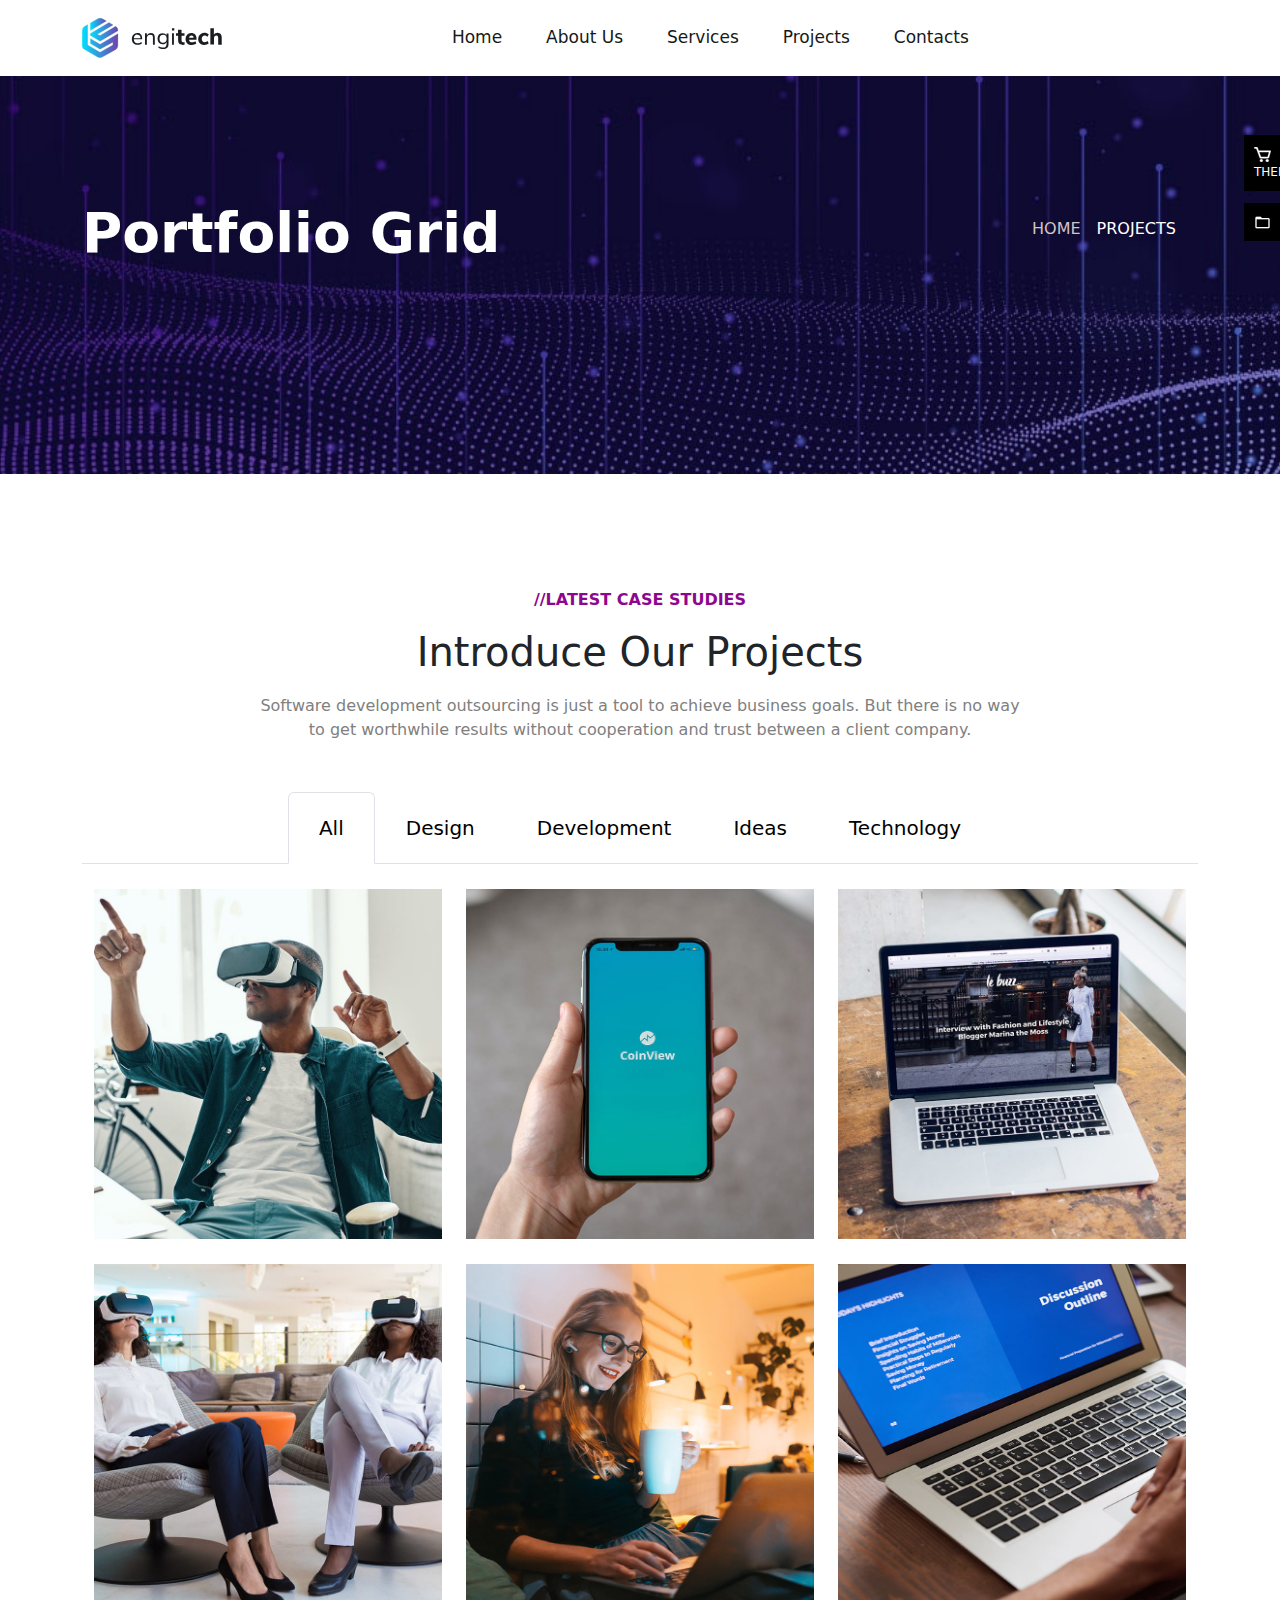
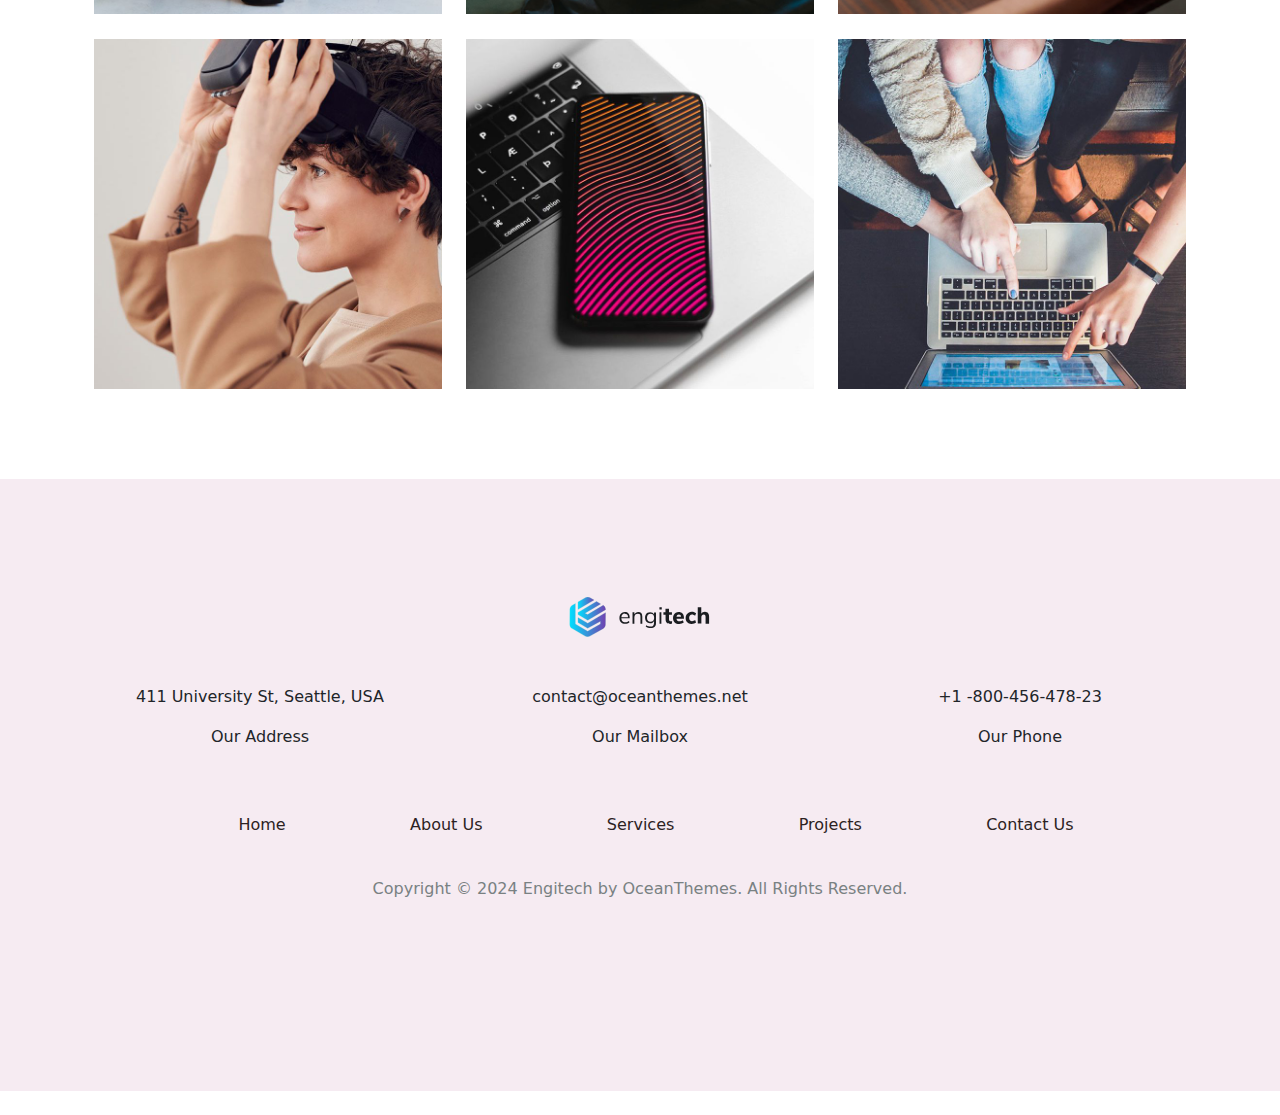
<file: projects.html>
<!DOCTYPE html>
<html lang="en">

<head>
    <title>Bootstrap Example</title>
    <meta charset="utf-8">
    <meta name="viewport" content="width=device-width, initial-scale=1">
    <link href="https://cdn.jsdelivr.net/npm/bootstrap@5.3.3/dist/css/bootstrap.min.css" rel="stylesheet">
    <script src="https://cdn.jsdelivr.net/npm/bootstrap@5.3.3/dist/js/bootstrap.bundle.min.js"></script>
    <link rel="stylesheet" href="styles.css">
    <link rel="stylesheet" href="https://cdnjs.cloudflare.com/ajax/libs/font-awesome/6.6.0/css/all.min.css"
        integrity="sha512-Kc323vGBEqzTmouAECnVceyQqyqdsSiqLQISBL29aUW4U/M7pSPA/gEUZQqv1cwx4OnYxTxve5UMg5GT6L4JJg=="
        crossorigin="anonymous" referrerpolicy="no-referrer" />
</head>

<body>
    <!--Header-->
    <header>
        <nav id="navbar-example2" class="navbar navbar-expand-lg bg-white navbar-white fixed-top">
            <div class="container">
                <a class="navbar-brand" href="about.html">
                    <img src="assets/logo_nav.svg" alt="" style="width: 100%; height: 40px;">
                </a>


                <button class="navbar-toggler " type="button" data-bs-toggle="collapse"
                    data-bs-target="#collapsibleNavbar">
                    <span class="navbar-toggler-icon" style="color: black;"></span>
                </button>
                <div class="collapse navbar-collapse" id="collapsibleNavbar">
                    <ul class="navbar-nav mx-auto">
                        <li class="nav-item">
                            <a class="nav-link active" href="index.html">Home</a>
                        </li>
                        <li class="nav-item">
                            <a class="nav-link" href="about.html">About Us</a>
                        </li>
                        <li class="nav-item">
                            <a class="nav-link" href="service.html">Services</a>
                        </li>
                        <li class="nav-item">
                            <a class="nav-link" href="projects.html">Projects</a>
                        </li>
                        <li class="nav-item">
                            <a class="nav-link" href="contact.html">Contacts</a>
                        </li>

                    </ul>
                </div>

                <div class="abticn" style="justify-content: space-evenly;">
                    <a href="about.html"> <i class="fa-solid fa-bag-shopping me-3 text-dark" style="font-size: 24px;"></i></a>
                    <a href="#"><i class="fa-solid fa-magnifying-glass  text-dark" style="font-size: 24px; "></i></a>
                    
                 </div>

            </div>
        </nav>

    </header>

    <!--sticky icons-->
    <div class="icons">
        <a href="https://themeforest.net/item/leadgen-multipurpose-marketing-landing-page-pack-with-page-builder/19245368?irgwc=1&clickid=Rz3VIp22mxyKR9GT3Nx1dzeKUkC2%3ArVfEzoDWc0&iradid=275988&irpid=1137309&iradtype=ONLINE_TRACKING_LINK&irmptype=mediapartner&mp_value1=&utm_campaign=af_impact_radius_1137309&utm_medium=affiliate&utm_source=impact_radius"
            target="_blank" class="e1"><img src="assets/side1.png" alt="" class="img1 img-fluid">Purchase theme </a>
        <a href="http://www.themezaa.com/html/leadgen/demo/index.html" target="_blank" class="e2"> <img
                src="assets/side2.png" alt="" class="img2 img-fluid">All templates</a>
    </div>

    <section class="cont1" id="c1" style=" background: url(assets/contact_bg.jpg); background-position: center; 
    background-repeat: no-repeat; 
    background-size: cover; padding: 200px 0px;">
        <div class="container">
            <div class="row">
                <div class="col-lg-10 col-md-10 col-sm-10">
                    <h1 style="color: white; font-size: 55px; font-weight: 700;">Portfolio Grid</h1>
                </div>
                <div class="col-lg-2 col-md-2 col-sm-2 align-self-center">
                    <div style="display: flex; flex-direction: row;">
                   <a href="index.html" style="color: rgb(212, 195, 195); text-decoration: none;" id="h1">HOME</a>
                    <i class="fa-solid fa-caret-right mx-2" style="color: rgb(21, 224, 224); font-size: 23px; font-weight: 700;"></i>
                    <P style="color: white;">PROJECTS</P>
                   </div>
                </div>
            </div>
        </div>
    </section>

    <section class="prj1" id="prje1" style="padding: 90px 0px;">
        <div class="container">
            <div class="row">
                <div class="col-md-12 col-sm-12 text-center  my-4">
                    <p style="color: rgb(141, 6, 141); font-weight: bold;">//LATEST CASE STUDIES</p>
                    <h1>Introduce Our Projects</h1>
                    <p style="color: gray; padding: 10px 0px;">Software development outsourcing is just a tool to achieve business goals. But there is no way<br>
                        to get worthwhile results without cooperation and trust between a client company.</p>
                </div>
            </div>
            <div class="row">
                <div class="col-lg-12 col-md-12 col-sm-12 col-xs-12">
                    <div class="tab-styles2">
                        <div class="row">
                            <div class="col-md-12 col-sm-12 col-xs-12">
                                <!-- Nav tabs -->
                                <ul class="nav nav-tabs justify-content-center" role="tablist">
                                    <li class="nav-item ">
                                        <a class="nav-link active" data-bs-toggle="tab" href="#tab_sec1">All</a>
                                    </li>
                                    <li class="nav-item">
                                        <a class="nav-link" data-bs-toggle="tab" href="#tab_sec2" >Design </a>
                                    </li>
                                    <li class="nav-item">
                                        <a class="nav-link" data-bs-toggle="tab" href="#tab_sec3" >Development </a>
                                    </li>
                                    <li class="nav-item">
                                        <a class="nav-link" data-bs-toggle="tab" href="#tab_sec4" >Ideas</a>
                                    </li>
                                    <li class="nav-item">
                                        <a class="nav-link" data-bs-toggle="tab" href="#tab_sec5" >Technology</a>
                                    </li>
                                </ul>
                            </div>
                        </div>
                        <!-- Tab panes -->
                        <div class="tab-content">
                            <div id="tab_sec1" class="container tab-pane active">
                                <div class="row">
                                    <div class="col-lg-4 col-md-6 col-sm-6 col-xs-12">
                                        <img src="assets/all1.jpg" alt="" style="width: 100%; height: 350px;">
                                       
                                        
                                    </div>
                                    <div class=" col-lg-4 col-md-6 col-sm-6 col-xs-12">
                                        <img src="assets/all2.jpg" alt="" style="width: 100%; height: 350px;">
                                       
                                    </div>
                                    <div class="col-lg-4 col-md-6 col-sm-6 col-xs-12">
                                        <img src="assets/all3.jpg" alt="" style="width: 100%; height: 350px;">
                                       
                                    </div>
                                    <div class="col-lg-4 col-md-6 col-sm-6 col-xs-12">
                                        <img src="assets/all4.jpg" alt="" style="width: 100%; height: 350px;">
                                       
                                    </div>
                                    <div class="col-lg-4 col-md-6 col-sm-6 col-xs-12">
                                        <img src="assets/all5.jpg" alt="" style="width: 100%; height: 350px;">
                                        
                                    </div>
                                    <div class="col-lg-4 col-md-6 col-sm-6 col-xs-12">
                                        <img src="assets/all6.jpg" alt="" style="width: 100%; height: 350px;">
                                      
                                    </div>
                                    <div class="col-lg-4 col-md-6 col-sm-6 col-xs-12">
                                        <img src="assets/des3.jpg" alt="" style="width: 100%; height: 350px;">
                                        
                                    </div>
                                    <div class=" col-lg-4 col-md-6 col-sm-6 col-xs-12">
                                        <img src="assets/des2.jpg" alt="" style="width: 100%; height: 350px;">
                                       
                                    </div>
                                    <div class="col-lg-4 col-md-6 col-sm-6 col-xs-12">
                                        <img src="assets/des4.jpg" alt="" style="width: 100%; height: 350px;">
                                        
                                    </div>
                                   
                                
                                </div>
                            </div>
                            <div id="tab_sec2" class="container tab-pane">
                                <div class="row">
                                    <div class="col-lg-4 col-md-6 col-sm-6 col-xs-12">
                                        <img src="assets/all1.jpg" alt="" style="width: 100%; height: 350px;">
                                    </div>
                                    <div class=" col-lg-4 col-md-6 col-sm-6 col-xs-12">
                                        <img src="assets/des1.jpg" alt="" style="width: 100%; height: 350px;">
                                    </div>
                                    <div class="col-lg-4 col-md-6 col-sm-6 col-xs-12">
                                        <img src="assets/des2.jpg" alt="" style="width: 100%; height: 350px;">
                                    </div>
                                    <div class="col-lg-4 col-md-6 col-sm-6 col-xs-12">
                                        <img src="assets/des3.jpg" alt="" style="width: 100%; height: 350px;">
                                    </div>
                                    <div class="col-lg-4 col-md-6 col-sm-6 col-xs-12">
                                        <img src="assets/des4.jpg" alt="" style="width: 100%; height: 350px;">
                                    </div>
                                   
                                   
                                </div>
                            </div>
                            <div id="tab_sec3" class="container tab-pane">
                                <div class="row">
                                    <div class="col-lg-4 col-md-6 col-sm-6 col-xs-12">
                                        <img src="assets/all2.jpg" alt="" style="width: 100%; height: 350px;">
                                    </div>
                                    <div class=" col-lg-4 col-md-6 col-sm-6 col-xs-12">
                                        <img src="assets/dev1.jpg" alt="" style="width: 100%; height: 350px;">
                                    </div>
                                    <div class="col-lg-4 col-md-6 col-sm-6 col-xs-12">
                                        <img src="assets/all4.jpg" alt="" style="width: 100%; height: 350px;">
                                    </div>
                                    <div class="col-lg-4 col-md-6 col-sm-6 col-xs-12">
                                        <img src="assets/des3.jpg" alt="" style="width: 100%; height: 350px;">
                                    </div>
                                    <div class="col-lg-4 col-md-6 col-sm-6 col-xs-12">
                                        <img src="assets/all5.jpg" alt="" style="width: 100%; height: 350px;">
                                    </div>
                                  
                                   
                                </div>
                            </div>

                            <div id="tab_sec4" class="container tab-pane">
                                <div class="row">
                                    <div class="col-lg-4 col-md-6 col-sm-6 col-xs-12">
                                        <img src="assets/all2.jpg" alt="" style="width: 100%; height: 350px;">
                                    </div>
                                    <div class=" col-lg-4 col-md-6 col-sm-6 col-xs-12">
                                        <img src="assets/dev1.jpg" alt="" style="width: 100%; height: 350px;">
                                    </div>
                                    <div class="col-lg-4 col-md-6 col-sm-6 col-xs-12">
                                        <img src="assets/all4.jpg" alt="" style="width: 100%; height: 350px;">
                                    </div>
                                    <div class="col-lg-4 col-md-6 col-sm-6 col-xs-12">
                                        <img src="assets/des3.jpg" alt="" style="width: 100%; height: 350px;">
                                    </div>
                                    <div class="col-lg-4 col-md-6 col-sm-6 col-xs-12">
                                        <img src="assets/all5.jpg" alt="" style="width: 100%; height: 350px;">
                                    </div>
                                  
                                   
                                </div>
                            </div>

                            <div id="tab_sec5" class="container tab-pane ">
                                <div class="row">
                                    <div class="col-lg-4 col-md-6 col-sm-6 col-xs-12">
                                        <img src="assets/all1.jpg" alt="" style="width: 100%; height: 350px;">
                                    </div>
                                    <div class=" col-lg-4 col-md-6 col-sm-6 col-xs-12">
                                        <img src="assets/all2.jpg" alt="" style="width: 100%; height: 350px;">
                                    </div>
                                    <div class="col-lg-4 col-md-6 col-sm-6 col-xs-12">
                                        <img src="assets/all3.jpg" alt="" style="width: 100%; height: 350px;">
                                    </div>
                                    <div class="col-lg-4 col-md-6 col-sm-6 col-xs-12">
                                        <img src="assets/all4.jpg" alt="" style="width: 100%; height: 350px;">
                                    </div>
                                    <div class="col-lg-4 col-md-6 col-sm-6 col-xs-12">
                                        <img src="assets/des4.jpg" alt="" style="width: 100%; height: 350px;">
                                    </div>
                                  
                                   
                                </div>
                            </div>
                        </div>
                    </div>
                </div>
            </div>
        </div>
    </section>

    


    <!--footer-->
    <section class="sect6" id="content6" style="background-color: rgb(246, 235, 242); padding: 70px 0px;">
        <div class="container">
            <div class="row">
                <div class="col-lg-12 col-md-12 col-sm-12 my-5">
                    <img src="assets/logo_nav.svg" alt="" style="width: 100%; height: 40px;">
                </div>
            </div>
            <div class="row text-center mb-5">
                <div class="col-lg-4">
                    <i class="fa-solid fa-location-dot mb-3" style="font-size: 35px; color: brown;"></i>
                    <p>411 University St, Seattle, USA</p>
                    <p>Our Address</p>
                </div>
                <div class="col-lg-4">
                    <i class="fa-regular fa-envelope  mb-3" style="font-size: 35px; color: rgb(165, 155, 42);"></i>
                    <p>contact@oceanthemes.net</p>
                    <p>Our Mailbox</p>
                </div>
                <div class="col-lg-4">
                    <i class="fa-solid fa-phone-volume  mb-3" style="font-size: 35px; color: rgb(100, 93, 93);"></i>
                    <p>+1 -800-456-478-23</p>
                    <p>Our Phone</p>
                </div>
            </div>
            <div class="row">
                <div class="col-lg-12 col-md-12 col-sm-6 col-xs-6">
                    <ul class="links"
                        style="list-style: none; display: flex; flex-direction: row; justify-content: space-evenly;">
                        <li><a href="index.html" style="text-decoration: none; color: rgb(44, 34, 34);">Home</a></li>
                        <li><a href="about.html" style="text-decoration: none; color: rgb(44, 34, 34);">About Us</a></li>
                        <li><a href="service.html" style="text-decoration: none; color: rgb(44, 34, 34);">Services</a></li>
                        <li><a href="projects.html" style="text-decoration: none; color: rgb(44, 34, 34);">Projects</a></li>
                        <li><a href="contact.html" style="text-decoration: none; color: rgb(44, 34, 34);">Contact Us</a></li>
                    </ul>
                </div>
            </div>
            <div class="row">
                <div class="col-lg-12 col-md-12 col-sm 12 text-center my-4">
                    <p style="color: rgb(121, 129, 130);">Copyright © 2024 Engitech by OceanThemes. All Rights Reserved.
                    </p>
                </div>
            </div>
            <div class="row">
                <div class="col-lg-12 col-md-12 col-sm-12 col-xs-12">
                    <div class="social pb-2 text-center">
                        <a href="#" class="facebook me-4" style="text-decoration: none;">
                            <i class="fa-brands fa-facebook-f"></i>
                        </a>
                        <a href="#" class="twitter me-4" style="text-decoration: none; color: rgb(71, 76, 76)">
                            <i class="fa-brands fa-x-twitter"></i>
                        </a>
                        <a href="#" class="linkdin me-4" style="text-decoration: none;">
                            <i class="fa-brands fa-linkedin-in"></i>
                            </i>
                        </a>
                        <a href="#" class="instagram me-4" style="text-decoration: none; color: rgb(234, 161, 24)"">
                            <i class=" fa-brands fa-instagram"></i>

                    </div>
                </div>
            </div>
    </section>


</body>

</html>
</file>
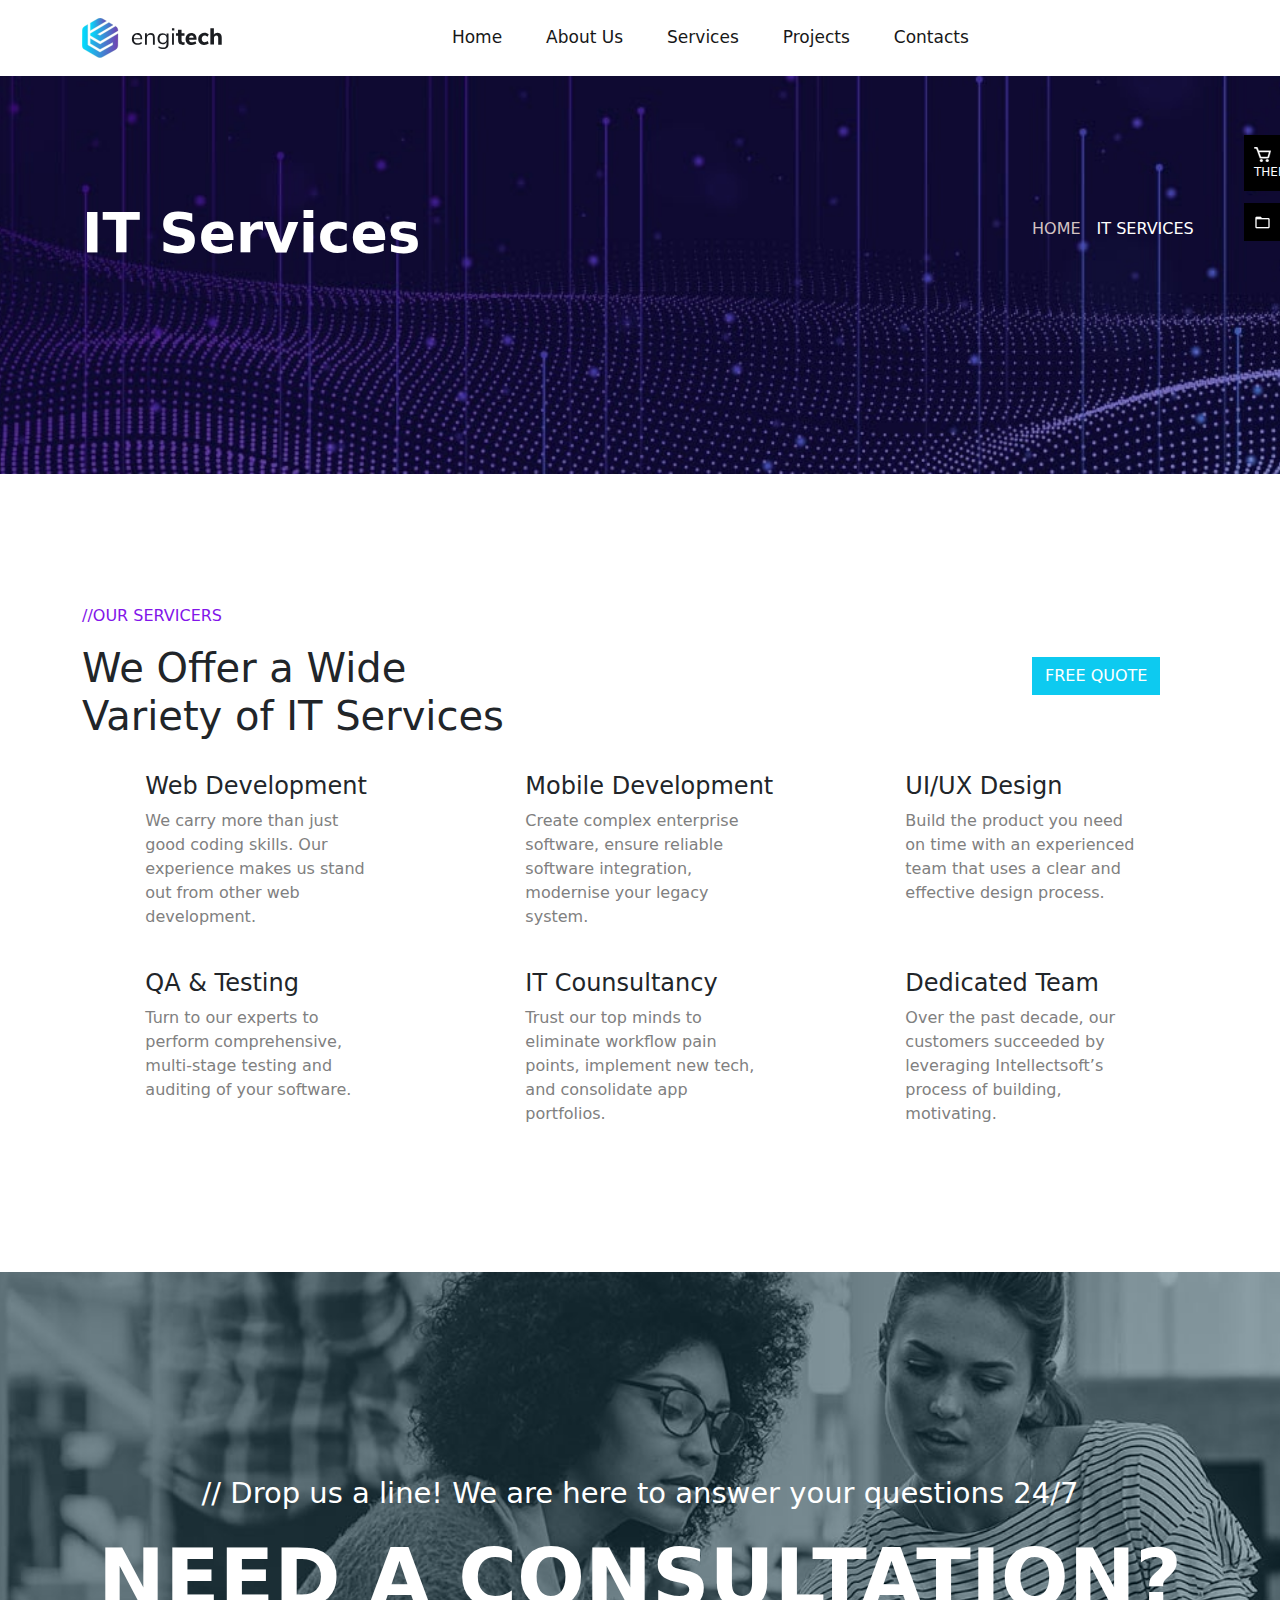
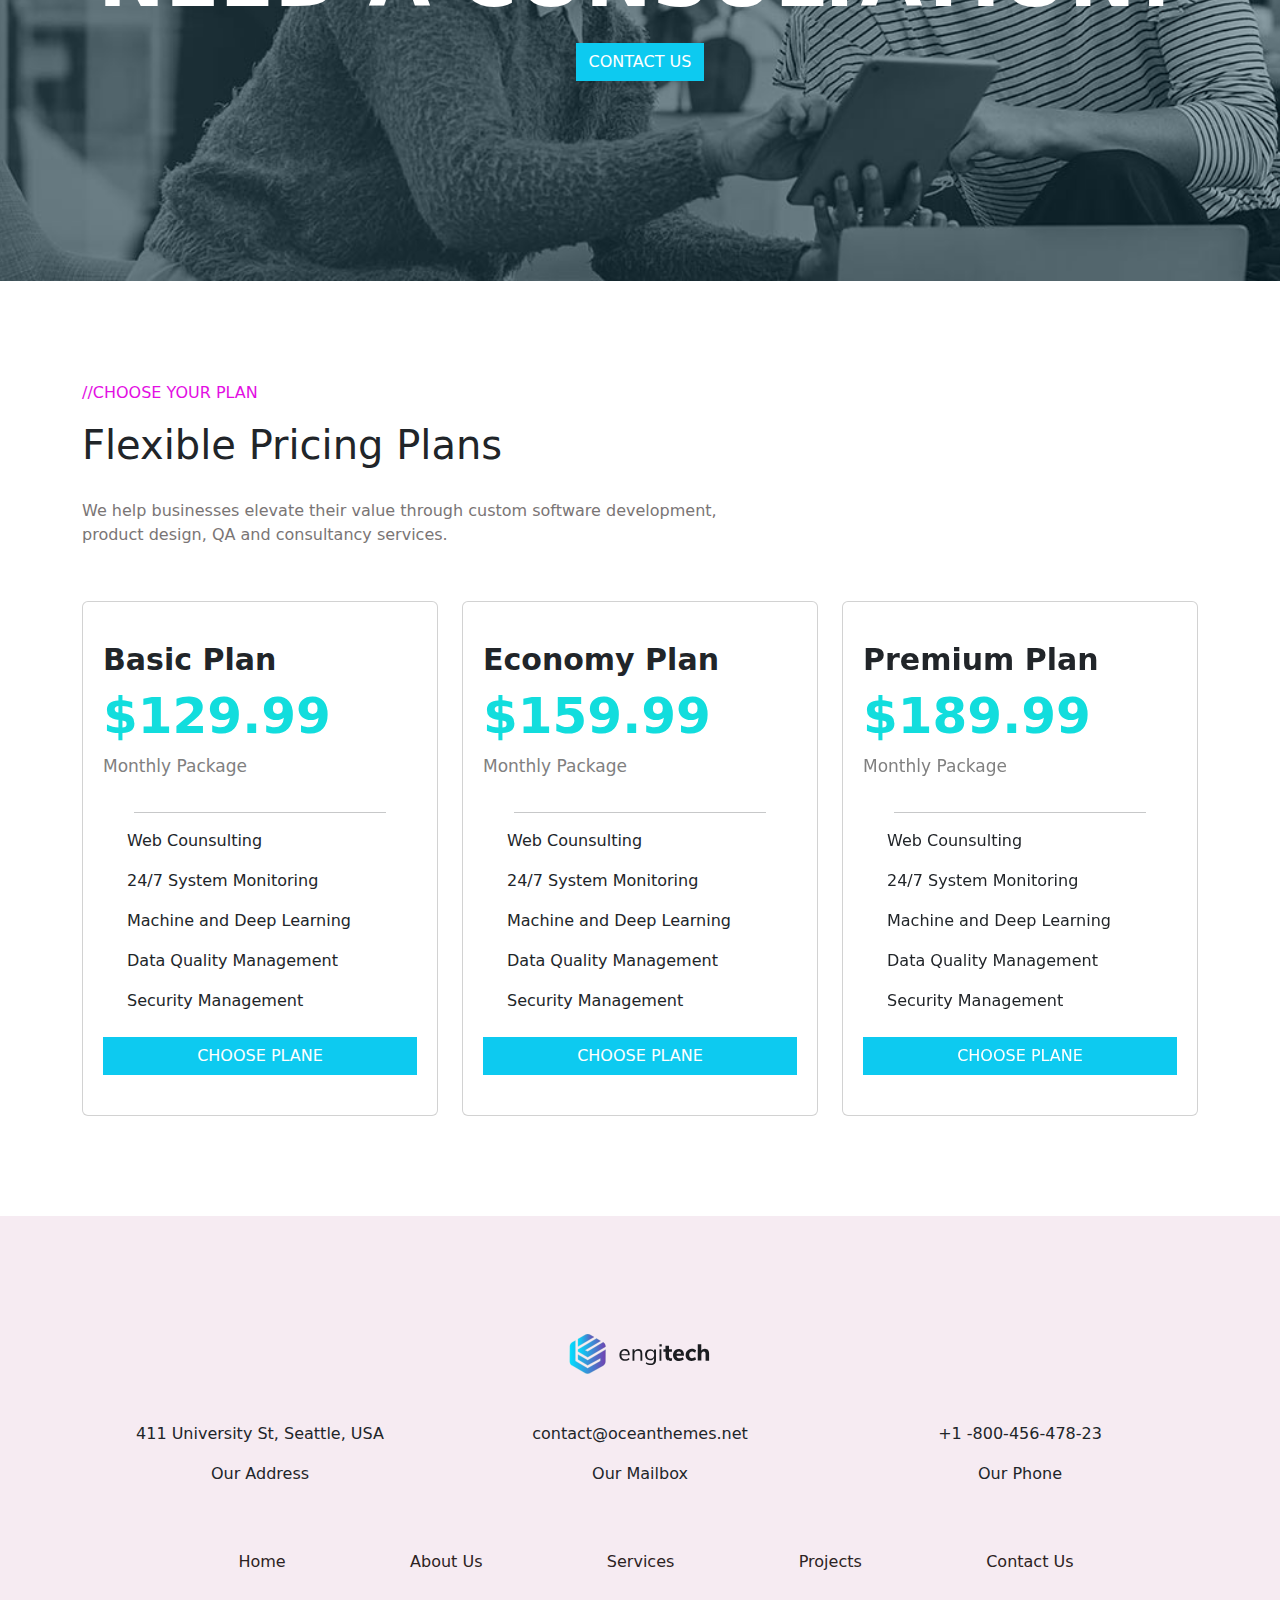
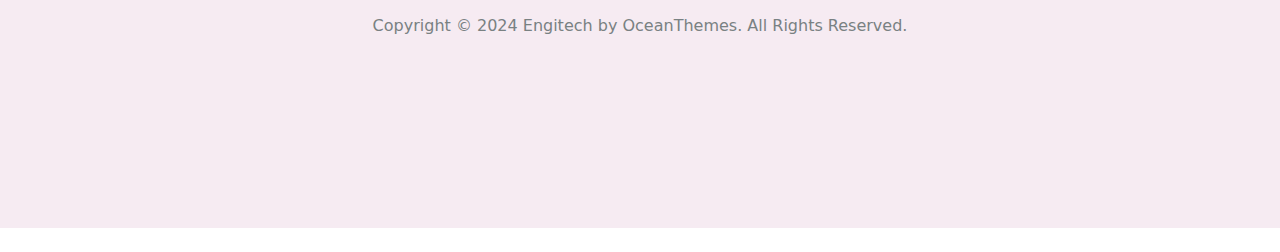
<file: service.html>
<!DOCTYPE html>
<html lang="en">

<head>
    <title>Bootstrap Example</title>
    <meta charset="utf-8">
    <meta name="viewport" content="width=device-width, initial-scale=1">
    <link href="https://cdn.jsdelivr.net/npm/bootstrap@5.3.3/dist/css/bootstrap.min.css" rel="stylesheet">
    <script src="https://cdn.jsdelivr.net/npm/bootstrap@5.3.3/dist/js/bootstrap.bundle.min.js"></script>
    <link rel="stylesheet" href="styles.css">
    <link rel="stylesheet" href="https://cdnjs.cloudflare.com/ajax/libs/font-awesome/6.6.0/css/all.min.css"
        integrity="sha512-Kc323vGBEqzTmouAECnVceyQqyqdsSiqLQISBL29aUW4U/M7pSPA/gEUZQqv1cwx4OnYxTxve5UMg5GT6L4JJg=="
        crossorigin="anonymous" referrerpolicy="no-referrer" />
</head>

<body>
    <!--Header-->
    <header>
        <nav id="navbar-example2" class="navbar navbar-expand-lg bg-white navbar-white fixed-top">
            <div class="container">
                <a class="navbar-brand" href="about.html">
                    <img src="assets/logo_nav.svg" alt="" style="width: 100%; height: 40px;">
                </a>


                <button class="navbar-toggler " type="button" data-bs-toggle="collapse"
                    data-bs-target="#collapsibleNavbar">
                    <span class="navbar-toggler-icon" style="color: black;"></span>
                </button>
                <div class="collapse navbar-collapse" id="collapsibleNavbar">
                    <ul class="navbar-nav mx-auto">
                        <li class="nav-item">
                            <a class="nav-link active" href="index.html">Home</a>
                        </li>
                        <li class="nav-item">
                            <a class="nav-link" href="about.html">About Us</a>
                        </li>
                        <li class="nav-item">
                            <a class="nav-link" href="service.html">Services</a>
                        </li>
                        <li class="nav-item">
                            <a class="nav-link" href="projects.html">Projects</a>
                        </li>
                        <li class="nav-item">
                            <a class="nav-link" href="contact.html">Contacts</a>
                        </li>

                    </ul>
                </div>
                <div class="abticn" style="justify-content: space-evenly;">
                    <a href="about.html"> <i class="fa-solid fa-bag-shopping me-3 text-dark" style="font-size: 24px;"></i></a>
                    <a href="#"><i class="fa-solid fa-magnifying-glass  text-dark" style="font-size: 24px; "></i></a>
                    
                 </div>

            </div>
        </nav>

    </header>

    <!--sticky icons-->
    <div class="icons">
        <a href="https://themeforest.net/item/leadgen-multipurpose-marketing-landing-page-pack-with-page-builder/19245368?irgwc=1&clickid=Rz3VIp22mxyKR9GT3Nx1dzeKUkC2%3ArVfEzoDWc0&iradid=275988&irpid=1137309&iradtype=ONLINE_TRACKING_LINK&irmptype=mediapartner&mp_value1=&utm_campaign=af_impact_radius_1137309&utm_medium=affiliate&utm_source=impact_radius"
            target="_blank" class="e1"><img src="assets/side1.png" alt="" class="img1 img-fluid">Purchase theme </a>
        <a href="http://www.themezaa.com/html/leadgen/demo/index.html" target="_blank" class="e2"> <img
                src="assets/side2.png" alt="" class="img2 img-fluid">All templates</a>
    </div>

    <section class="cont1" id="c1" style=" background: url(assets/contact_bg.jpg); background-position: center; 
    background-repeat: no-repeat; 
    background-size: cover; padding: 200px 0px;">
        <div class="container">
            <div class="row">
                <div class="col-lg-10 col-md-10 col-sm-10">
                    <h1 style="color: white; font-size: 55px; font-weight: 700;">IT Services</h1>
                </div>
                <div class="col-lg-2 col-md-2 col-sm-2 align-self-center">
                    <div style="display: flex; flex-direction: row;">
                   <a href="index.html" style="color: rgb(212, 195, 195); text-decoration: none;" id="h1">HOME</a>
                    <i class="fa-solid fa-caret-right mx-2" style="color: rgb(21, 224, 224); font-size: 23px; font-weight: 700;"></i>
                    <P style="color: white;">IT SERVICES</P>
                   </div>
                </div>
            </div>
        </div>
    </section>

    <section class="ser2" id="s2" style="padding: 130px 0px;">
        <div class="container">
           <div class="row mb-4">
            <div class="col-lg-10 col-md-10 col-sm-12">
                <p style="color: rgb(130, 21, 233); font-weight: 600px;">//OUR SERVICERS</p>
                <h1>We Offer a Wide<br>
                    Variety of IT Services</h1>
            </div>
            <div class="col-lg-2 col-md-2 col-sm-12" style="align-self: center;">
                <button type="button" class="btn btn-info" style="border-radius: 0px; color: white;">FREE QUOTE</button>
            </div>
           </div>
           <div class="row">
            <div class="col-lg-4 col-md-6 col-sm-12">
                <div class="row">
                    <div class="col-lg-2">
                        <i class="fa-solid fa-memory mb-2"  style="color: blueviolet; font-size: 40px;"></i>
                    </div>
                    <div class="col-lg-10" >
                        <h4>Web Development</h4>
                        <p style="padding-right: 59px; color: gray;">We carry more than just good coding skills. Our experience makes us stand out from other web development.</p>
                    </div>
                </div>
            </div>
            <div class="col-lg-4 col-md-6 col-sm-12">
                <div class="row">
                    <div class="col-lg-2">
                        <i class="fa-solid fa-mobile-screen-button  mb-2" style="color: blueviolet; font-size: 40px;"></i>
                    </div>
                    <div class="col-lg-10" >
                        <h4>Mobile Development</h4>
                        <p style="padding-right: 59px; color: gray;">Create complex enterprise software, ensure reliable software integration, modernise your legacy system.</p>
                    </div>
                </div>
            </div>
            <div class="col-lg-4 col-md-6 col-sm-12">
                <div class="row">
                    <div class="col-lg-2">
                        <i class="fa-solid fa-memory mb-2"  style="color: blueviolet; font-size: 40px;"></i>
                    </div>
                    <div class="col-lg-10" >
                        <h4>UI/UX Design</h4>
                        <p style="padding-right: 59px; color: gray;">Build the product you need on time with an experienced team that uses a clear and effective design process.</p>
                    </div>
                </div>
            </div>
           </div>
           <div class="row mt-lg-4">
            <div class="col-lg-4 col-md-6 col-sm-12">
                <div class="row">
                    <div class="col-lg-2">
                        <i class="fa-solid fa-memory  mb-2"  style="color: blueviolet; font-size: 40px;"></i>
                    </div>
                    <div class="col-lg-10" >
                        <h4>QA & Testing</h4>
                        <p style="padding-right: 59px; color: gray;">Turn to our experts to perform comprehensive, multi-stage testing and auditing of your software.</p>
                    </div>
                </div>
            </div>
            <div class="col-lg-4 col-md-6 col-sm-12">
                <div class="row">
                    <div class="col-lg-2">
                        <i class="fa-solid fa-mobile-screen-button  mb-2" style="color: blueviolet; font-size: 40px;"></i>
                    </div>
                    <div class="col-lg-10" >
                        <h4>IT Counsultancy</h4>
                        <p style="padding-right: 59px; color: gray;">Trust our top minds to eliminate workflow pain points, implement new tech, and consolidate app portfolios.

                        </p>
                    </div>
                </div>
            </div>
            <div class="col-lg-4 col-md-6 col-sm-12">
                <div class="row">
                    <div class="col-lg-2">
                        <i class="fa-solid fa-memory  mb-2"  style="color: blueviolet; font-size: 40px;"></i>
                    </div>
                    <div class="col-lg-10" >
                        <h4>Dedicated Team</h4>
                        <p style="padding-right: 59px; color: gray;">Over the past decade, our customers succeeded by leveraging Intellectsoft’s process of building, motivating.
                </div>
            </div>
           </div>
            </div>
        </div>
    </section>

    <section class="ser3" id="s3">
      <div class="container">
        <div class="row">
            <div class="col-lg-12 col-md-12 col-sm-12 text-center">
                <p style="color: white;" id="s11">// Drop us a line! We are here to answer your questions 24/7</p>
                <h1 style="font-weight: 800; color: white;" id="s12">NEED A CONSULTATION?</h1>
               <a href="contact.html"> <button type="button" class="btn btn-info mt-2" style="border-radius: 0px; color: white;">CONTACT US</button></a>
            </div>
        </div>
      </div>
    </section>

    <section class="ser4" id="s4" style="padding: 100px 0px;">
        <div class="container">
            <div class="row">
                <div class="col-lg-12 col-md-12 col-sm-12">
                    <p style="color: rgb(227, 14, 227);">//CHOOSE YOUR PLAN</p>
                    <h1>Flexible Pricing Plans</h1>
                    <p style="color: rgb(122, 117, 117); margin: 30px 0px;">We help businesses elevate their value through custom software development,<br>
                        product design, QA and consultancy services.</p>
                </div>
            </div>
          <div class="row mt-4">
              <div class="col-lg-4 col-md-6 col-sm-12">
                <div class="card"  style="padding: 40px 20px;">
                    <h4 style="font-weight: bold; font-size: 30px;">Basic Plan</h4>
                    <h1 style="color: rgb(18, 221, 221); font-size: 50px; font-weight: 700;">$129.99 </h1>
                    <p style="font-size: 17px; color: gray;">Monthly Package</p>
                    <hr class="mx-auto" style="width: 80%;">
                    <div style="display: flex; flex-direction: row;">
                    <i class="fa-solid fa-check me-4" style="color: rgb(18, 221, 221); font-size: 24px;"></i><p>Web Counsulting</p>
                   </div>
                   <div style="display: flex; flex-direction: row;">
                    <i class="fa-solid fa-check me-4" style="color: rgb(18, 221, 221); font-size: 24px;"></i><p>24/7 System Monitoring</p>
                   </div>
                   <div style="display: flex; flex-direction: row;">
                    <i class="fa-solid fa-check me-4" style="color: rgb(18, 221, 221); font-size: 24px;"></i><p>Machine and Deep Learning</p>
                   </div>
                   <div style="display: flex; flex-direction: row;">
                    <i class="fa-solid fa-check me-4" style="color: rgb(18, 221, 221); font-size: 24px;"></i><p>Data Quality Management</p>
                   </div>
                   <div style="display: flex; flex-direction: row;">
                    <i class="fa-solid fa-check me-4" style="color: rgb(18, 221, 221); font-size: 24px;"></i><p>Security Management</p>
                   </div>
                    <button type="button" class="btn btn-info mt-2" style="border-radius: 0px; color: white;">CHOOSE PLANE</button>
                  </div>
              </div>
              <div class="col-lg-4 col-md-6 col-sm-12">
                <div class="card"  style="padding: 40px 20px;">
                    <h4 style="font-weight: bold; font-size: 30px;">Economy Plan</h4>
                    <h1 style="color: rgb(18, 221, 221); font-size: 50px; font-weight: 700;">$159.99
                    </h1>
                    <p style="font-size: 17px; color: gray;">Monthly Package</p>
                    <hr class="mx-auto" style="width: 80%;">
                    <div style="display: flex; flex-direction: row;">
                    <i class="fa-solid fa-check me-4" style="color: rgb(18, 221, 221); font-size: 24px;"></i><p>Web Counsulting</p>
                   </div>
                   <div style="display: flex; flex-direction: row;">
                    <i class="fa-solid fa-check me-4" style="color: rgb(18, 221, 221); font-size: 24px;"></i><p>24/7 System Monitoring</p>
                   </div>
                   <div style="display: flex; flex-direction: row;">
                    <i class="fa-solid fa-check me-4" style="color: rgb(18, 221, 221); font-size: 24px;"></i><p>Machine and Deep Learning</p>
                   </div>
                   <div style="display: flex; flex-direction: row;">
                    <i class="fa-solid fa-check me-4" style="color: rgb(18, 221, 221); font-size: 24px;"></i><p>Data Quality Management</p>
                   </div>
                   <div style="display: flex; flex-direction: row;">
                    <i class="fa-solid fa-check me-4" style="color: rgb(18, 221, 221); font-size: 24px;"></i><p>Security Management</p>
                   </div>
                    <button type="button" class="btn btn-info mt-2" style="border-radius: 0px; color: white;">CHOOSE PLANE</button>
                  </div>
              </div>
              <div class="col-lg-4 col-md-6 col-sm-12">
                <div class="card"  style="padding: 40px 20px;">
                    <h4 style="font-weight: bold; font-size: 30px;">Premium Plan</h4>
                    <h1 style="color: rgb(18, 221, 221); font-size: 50px; font-weight: 700;">$189.99 </h1>
                    <p style="font-size: 17px; color: gray;">Monthly Package</p>
                    <hr class="mx-auto" style="width: 80%;">
                    <div style="display: flex; flex-direction: row;">
                    <i class="fa-solid fa-check me-4" style="color: rgb(18, 221, 221); font-size: 24px;"></i><p>Web Counsulting</p>
                   </div>
                   <div style="display: flex; flex-direction: row;">
                    <i class="fa-solid fa-check me-4" style="color: rgb(18, 221, 221); font-size: 24px;"></i><p>24/7 System Monitoring</p>
                   </div>
                   <div style="display: flex; flex-direction: row;">
                    <i class="fa-solid fa-check me-4" style="color: rgb(18, 221, 221); font-size: 24px;"></i><p>Machine and Deep Learning</p>
                   </div>
                   <div style="display: flex; flex-direction: row;">
                    <i class="fa-solid fa-check me-4" style="color: rgb(18, 221, 221); font-size: 24px;"></i><p>Data Quality Management</p>
                   </div>
                   <div style="display: flex; flex-direction: row;">
                    <i class="fa-solid fa-check me-4" style="color: rgb(18, 221, 221); font-size: 24px;"></i><p>Security Management</p>
                   </div>
                    <button type="button" class="btn btn-info mt-2" style="border-radius: 0px; color: white;">CHOOSE PLANE</button>
                  </div>
              </div>
          </div>
        </div>
      </section>
  



   




    <!--footer-->
    <section class="sect6" id="content6" style="background-color: rgb(246, 235, 242); padding: 70px 0px;">
        <div class="container">
            <div class="row">
                <div class="col-lg-12 col-md-12 col-sm-12 my-5">
                    <img src="assets/logo_nav.svg" alt="" style="width: 100%; height: 40px;">
                </div>
            </div>
            <div class="row text-center mb-5">
                <div class="col-lg-4">
                    <i class="fa-solid fa-location-dot mb-3" style="font-size: 35px; color: brown;"></i>
                    <p>411 University St, Seattle, USA</p>
                    <p>Our Address</p>
                </div>
                <div class="col-lg-4">
                    <i class="fa-regular fa-envelope  mb-3" style="font-size: 35px; color: rgb(165, 155, 42);"></i>
                    <p>contact@oceanthemes.net</p>
                    <p>Our Mailbox</p>
                </div>
                <div class="col-lg-4">
                    <i class="fa-solid fa-phone-volume  mb-3" style="font-size: 35px; color: rgb(100, 93, 93);"></i>
                    <p>+1 -800-456-478-23</p>
                    <p>Our Phone</p>
                </div>
            </div>
            <div class="row">
                <div class="col-lg-12 col-md-12 col-sm-6 col-xs-6">
                    <ul class="links"
                        style="list-style: none; display: flex; flex-direction: row; justify-content: space-evenly;">
                        <li><a href="index.html" style="text-decoration: none; color: rgb(44, 34, 34);">Home</a></li>
                        <li><a href="about.html" style="text-decoration: none; color: rgb(44, 34, 34);">About Us</a></li>
                        <li><a href="service.html" style="text-decoration: none; color: rgb(44, 34, 34);">Services</a></li>
                        <li><a href="projects.html" style="text-decoration: none; color: rgb(44, 34, 34);">Projects</a></li>
                        <li><a href="contact.html" style="text-decoration: none; color: rgb(44, 34, 34);">Contact Us</a></li>
                    </ul>
                </div>
            </div>
            <div class="row">
                <div class="col-lg-12 col-md-12 col-sm 12 text-center my-4">
                    <p style="color: rgb(121, 129, 130);">Copyright © 2024 Engitech by OceanThemes. All Rights Reserved.
                    </p>
                </div>
            </div>
            <div class="row">
                <div class="col-lg-12 col-md-12 col-sm-12 col-xs-12">
                    <div class="social pb-2 text-center">
                        <a href="#" class="facebook me-4" style="text-decoration: none;">
                            <i class="fa-brands fa-facebook-f"></i>
                        </a>
                        <a href="#" class="twitter me-4" style="text-decoration: none; color: rgb(71, 76, 76)">
                            <i class="fa-brands fa-x-twitter"></i>
                        </a>
                        <a href="#" class="linkdin me-4" style="text-decoration: none;">
                            <i class="fa-brands fa-linkedin-in"></i>
                            </i>
                        </a>
                        <a href="#" class="instagram me-4" style="text-decoration: none; color: rgb(234, 161, 24)"">
                            <i class=" fa-brands fa-instagram"></i>

                    </div>
                </div>
            </div>
    </section>


</body>

</html>
</file>
<file: styles.css>
body{
    box-sizing: border-box;
    margin: 0;
    padding: 0;
    overflow-x: hidden;
    position: relative;
}


@media (min-width:320px) and (max-width:767px){
    
    .navbar-white .navbar-nav .nav-link{
        color: rgb(23, 24, 24);
        padding: 17px 22px;
        font-size: 17px;
        font-weight: 500;
    }
    .navbar-white .navbar-nav .nav-link:focus, 
    .navbar-white .navbar-nav .nav-link:hover{
        color:rgb(15, 228, 247);
    }
    .carousel-item img{
        height: 500px;
    }
    .carousel-caption{
        bottom: 60px;
        left: 40px;
        padding-right: 30px;
    
    }
    .carousel-caption h1{
        text-transform: uppercase;
        font-size: 30px;
        font-weight: 700;
        text-align: start;
    }
    .carousel-caption p{
        font-size: 14px;
        text-align: start;
    }
   
    .sect2{
        background-color: rgb(240, 237, 229);
        padding: 40px 0px;
        text-align: center;
     }
     .sect3{
        margin: 40px 0px ;
    }
    #r1{
        padding: 8px 20px;
    }
    .sect4{
        background-color:rgb(23, 25, 97);
        padding: 90px 0px;
        justify-content: space-between;
    }
    .c1{
        margin-bottom: 20px;
    }
    .c1:hover{
     background-color: rgb(158, 134, 134);
     color: black;
    }
    #p1{
        padding: 0px 60px;
    }
    .sect5{
      background: url(assets/sect5.jpg);
      background-position: center; 
      background-repeat: no-repeat; 
      background-size: cover; 
      padding: 160px 0px;
     
      }

      #bbt{
        color: rgb(15, 196, 196);
        font-size: 29px;
        padding: 13px;
       }
       #bbt:hover{
        background-color:  rgb(15, 196, 196);
        color: white;
       }
   
   #content6{
   padding: 50px 20px ;
   }

  #top1{
    margin-bottom: 160px;
  }

     /*service page css*/

  #s3{
    background: url(assets/services.jpg);
    background-position: center; 
    background-repeat: no-repeat; 
    background-size: cover; 
    padding: 200px 0px;
  }
  #s11{
    font-size: 20px;
  }
  #s12{
    font-size: 35px;
  }
  .card{
    margin-bottom: 24px;
  }
  .card:hover{
    background-color: rgb(9, 9, 86);
    color: white;
  }
  
   /*about page css*/
   .abt3{
    background: url(assets/contact_bg.jpg);
    background-position: center; 
    background-repeat: no-repeat; 
    background-size: cover; 

    padding: 100px 0px;
  }
 #abt{
  color: rgb(15, 196, 196);
  font-size: 40px;
  padding: 8px;
 }
 #abt:hover{
  background-color:  rgb(15, 196, 196);
  color: white;
 }
 
 #abttoggle{
  margin-left: 44px;
   }
 .abticn{
  margin-top: -50px;
  margin-left: 53%;
   }

 /*project css*/
 .tab-content img{
  margin-top: 25px;
  transition: .5s ease-in-out;
 
}
.tab-content img:hover  {
  opacity: 0.5;
  transform: scale(1.1);
}
.nav-tabs a{
  padding: 20px 30px;
 font-size: 20px;
 color: black;
 font-weight: 400;
 
}
.nav-tabs a:hover{
  color: purple;
}
.nav-tabs a:active{
  border-bottom: 5px solid blue;
}


  

   .icons{
    display: none;
      }

  
  

   }

  

@media (min-width:768px) and (max-width:1023px){
  
    
    .navbar-white .navbar-nav .nav-link{
        color: rgb(23, 24, 24);
        padding: 17px 22px;
        font-size: 17px;
        font-weight: 500;
    }
    .navbar-white .navbar-nav .nav-link:focus, 
    .navbar-white .navbar-nav .nav-link:hover{
        color:rgb(15, 228, 247);
    }
    .carousel-item img{
        height: 600px;
    }
    .carousel-caption{
        bottom: 65px;
        left: 70px;
        padding-right: 30px;
    
    }
    .carousel-caption h1{
        text-transform: uppercase;
        font-size: 60px;
        font-weight: 700;
        text-align: start;
    }
    .carousel-caption p{
        font-size: 20px;
        text-align: start;
    }
    .sect2{
        background-color:  rgb(240, 237, 229);
        padding: 40px 0px;
     }
     .sect3{
        margin: 90px 0px ;
    }
    #r1{
        padding: 8px 30px;
    }
    .sect4{
        background-color: rgb(23, 25, 97);
        padding: 90px 0px;
        justify-content: space-between;
    }
    .c1{
        margin-bottom: 20px;
    }
    .c1:hover{
     background-color: rgb(158, 134, 134);
     color: black;
    }
    #p1{
        padding: 0px 100px;
    }
    .sect5{
      background: url(assets/sect5.jpg);
      background-position: center; 
      background-repeat: no-repeat; 
      background-size: cover; 
      padding: 160px 0px;
    
      }
     
     
      #bbt{
        color: rgb(15, 196, 196);
        font-size: 60px;
        padding: 40px;
       }
       #bbt:hover{
        background-color:  rgb(15, 196, 196);
        color: white;
       }


      /*service page css*/

  #s3{
    background: url(assets/services.jpg);
    background-position: center; 
    background-repeat: no-repeat; 
    background-size: cover; 
    padding: 200px 0px;
  }
  #s11{
    font-size: 29px;
  }
  #s12{
    font-size: 70px;
  }
  .card{
    margin-bottom: 24px;
  }
  .card:hover{
    background-color: rgb(9, 9, 86);
    color: white;
  }

   /*about page css*/
   .abt3{
    background: url(assets/contact_bg.jpg);
    background-position: center; 
    background-repeat: no-repeat; 
    background-size: cover; 
    padding: 100px 0px;
  }
 #abt{
  color: rgb(15, 196, 196);
  font-size: 70px;
  padding: 50px;
 }
 #abt:hover{
  background-color:  rgb(15, 196, 196);
  color: white;
 }
 
 #abttoggle{
margin-left: 434px;
 }
 .abticn{
margin-top: -50px;
margin-left: 45%;
 }

 /*project css*/
 .tab-content img{
  margin-top: 25px;
  transition: .5s ease-in-out;
 
}
.tab-content img:hover  {
  opacity: 0.5;
  transform: scale(1.1);
}


.nav-tabs a{
  padding: 20px 30px;
 font-size: 20px;
 color: black;
 font-weight: 400;
 
}
.nav-tabs a:hover{
  color: purple;
}
.nav-tabs a:active{
  border-bottom: 5px solid blue;
}



 .icons{
    position: fixed;
    top: 15%;
    right: 0%;
    width: 152px;
    display: flex;
    flex-direction: column;
   
  }
  .icons a{
    margin-bottom: 12px;
    text-decoration: none;
    text-transform: uppercase;
    padding: 10px;
    font-size: 12px;
    text-align: left;
    transform: translate(116px, 0px);
    transition: all 0.5s;
  }
  .icons a:hover{
    transform: translate(0px, 0px);
  }
  .icons a img{
    margin-right: 10px;
    background-color: black;
    text-align: center;
    color: white;
    line-height: 40px;
  }
  .icons a img .img1{
    color: white;
  }
  .icons a img .img2{
    color: white;
  }

  .e1{
    background-color: black;
    color: white;

  }
  .e2{
    background-color: black;
    color: white;

  }

}




@media (min-width:1024px)  {

  
    .navbar-white .navbar-nav .nav-link{
        color: rgb(23, 24, 24);
        padding: 17px 22px;
        font-size: 17px;
        font-weight: 500;
    }
    .navbar-white .navbar-nav .nav-link:focus, 
    .navbar-white .navbar-nav .nav-link:hover{
        color:rgb(15, 228, 247);
    }
    .carousel-item img{
        height: 800px;
    }
    .carousel-caption{
        bottom: 150px;
        left: 200px;
        padding-right: 300px;
    
    }
    .carousel-caption h1{
        text-transform: uppercase;
        font-size: 90px;
        font-weight: 700;
        text-align: start;
    }
    .carousel-caption p{
        font-size: 22px;
        text-align: start;
     padding-right: 165px;
    }
    .sect2{
       background-color:  rgb(240, 237, 229);
       padding: 40px 0px;
    }
    .sect3{
        margin: 90px 0px ;
    }
    #r1{
        padding: 0px 80px;
    }
    .sect4{
        background-color: rgb(23, 25, 97);
        padding: 160px 0px;
    }
    .c1:hover{
     background-color: rgb(158, 134, 134);
     color: black;
    }
    #p1{
        padding: 0px 320px;
    }
    .sect5{
    background: url(assets/sect5.jpg);
    background-position: center; 
    background-repeat: no-repeat; 
    background-size: cover; 
    padding: 199px 0px;
   
    }
    

    #bbt{
      color: rgb(15, 196, 196);
      font-size: 70px;
      padding: 50px;
     }
     #bbt:hover{
      background-color:  rgb(15, 196, 196);
      color: white;
     }
     
  
    /*service page css*/

  #s3{
    background: url(assets/services.jpg);
    background-position: center; 
    background-repeat: no-repeat; 
    background-size: cover; 
    padding: 200px 0px;
  }
  #s11{
    font-size: 29px;
  }
  #s12{
    font-size: 80px;
  }
  .card:hover{
    background-color: rgb(9, 9, 86);
    color: white;
  }
 #h1:hover{
  color: white;
 }

 

  /*about page css*/
  .abt3{
    background: url(assets/contact_bg.jpg);
    background-position: center; 
    background-repeat: no-repeat; 
    background-size: cover; 
    padding: 100px 0px;
  }
 #abt{
  color: rgb(15, 196, 196);
  font-size: 40px;
  padding: 20px;
 }
 #abt:hover{
  background-color:  rgb(15, 196, 196);
  color: white;
 }
 
 

/*project css*/

.tab-content img{
  margin-top: 25px;
  transition: .5s ease-in-out;
 
}
.tab-content img:hover  {
  opacity: 0.5;
  transform: scale(1.1);
}


.nav-tabs a{
  padding: 20px 30px;
 font-size: 20px;
 color: black;
 font-weight: 400;
 
}
.nav-tabs a:hover{
  color: purple;
}
.nav-tabs a:active{
  border-bottom: 5px solid blue;
}

 .icons{
    position: fixed;
    top: 15%;
    right: 0%;
    width: 152px;
    display: flex;
    flex-direction: column;
   
  }
  .icons a{
    margin-bottom: 12px;
    text-decoration: none;
    text-transform: uppercase;
    padding: 10px;
    font-size: 12px;
    text-align: left;
    transform: translate(116px, 0px);
    transition: all 0.5s;
  }
  .icons a:hover{
    transform: translate(0px, 0px);
  }
  .icons a img{
    margin-right: 10px;
    background-color: black;
    text-align: center;
    color: white;
    line-height: 40px;
  }
  .icons a img .img1{
    color: white;
  }
  .icons a img .img2{
    color: white;
  }

  .e1{
    background-color: black;
    color: white;

  }
  .e2{
    background-color: black;
    color: white;

  }

 

}

.abt4 .card{
  transition: all 0.4s ease;
 }
 .abt4 .card:hover {
  transform: translateY(-25px);
 }

@keyframes fade-up{
  0%{
    opacity: 0;
    transform: translateY(30px) scale(0.9);
  }
  100%{
    opacity: 1;
    transform: translateY(0px) scale(1);
  }
}
.abt2{
  animation: fade-up 0.9s;
}

@keyframes fade-down{
  0%{
    opacity: 0;
    transform: translateY(-40px) scale(0.9);
  }
  100%{
    opacity: 1;
    transform: translateY(0px) scale(1);
  }
}
.sect3{
  animation: fade-down 0.9s;
}

@keyframes fade-down{
  0%{
    opacity: 0;
    transform: translateY(-30px) scale(0.9);
  }
  100%{
    opacity: 1;
    transform: translateY(0px) scale(1);
  }
}
.navbar-brand{
  animation: fade-down 0.9s;
}

.progress-bar{
 animation-name: harry;
 animation-duration: 3s;
 animation-iteration-count: 1;
 animation-fill-mode: forwards;
 animation-timing-function: ease-in-out;
}
@keyframes harry{
  0%{
    width: 0px;
  }
  100%{
   
    transform: translateY(0px) scale(1);
  }
}

@keyframes fade-down{
  0%{
    opacity: 0;
    transform: translateY(-40px) scale(0.6);
  }
  100%{
    opacity: 1;
    transform: translateY(0px) scale(1);
  }
}
.tab-content img{
  animation: fade-down 0.9s;
}
</file>
